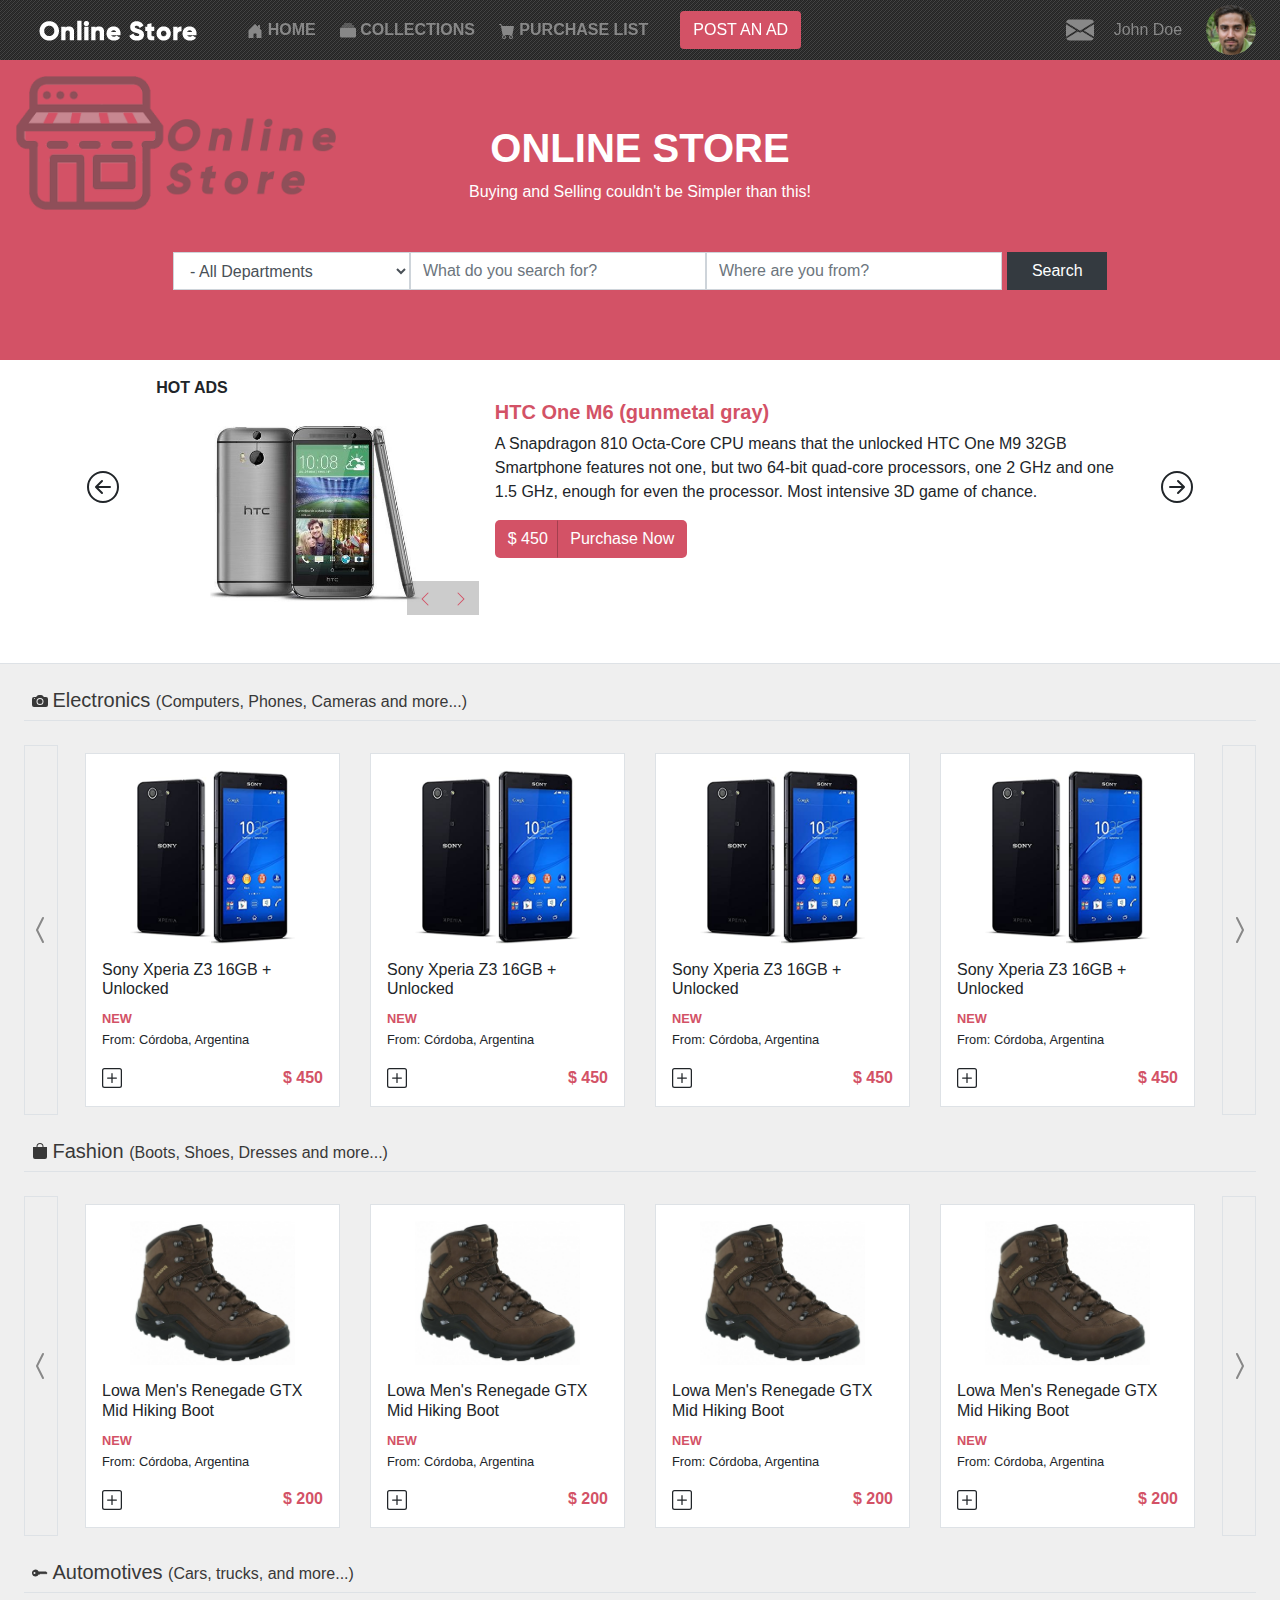
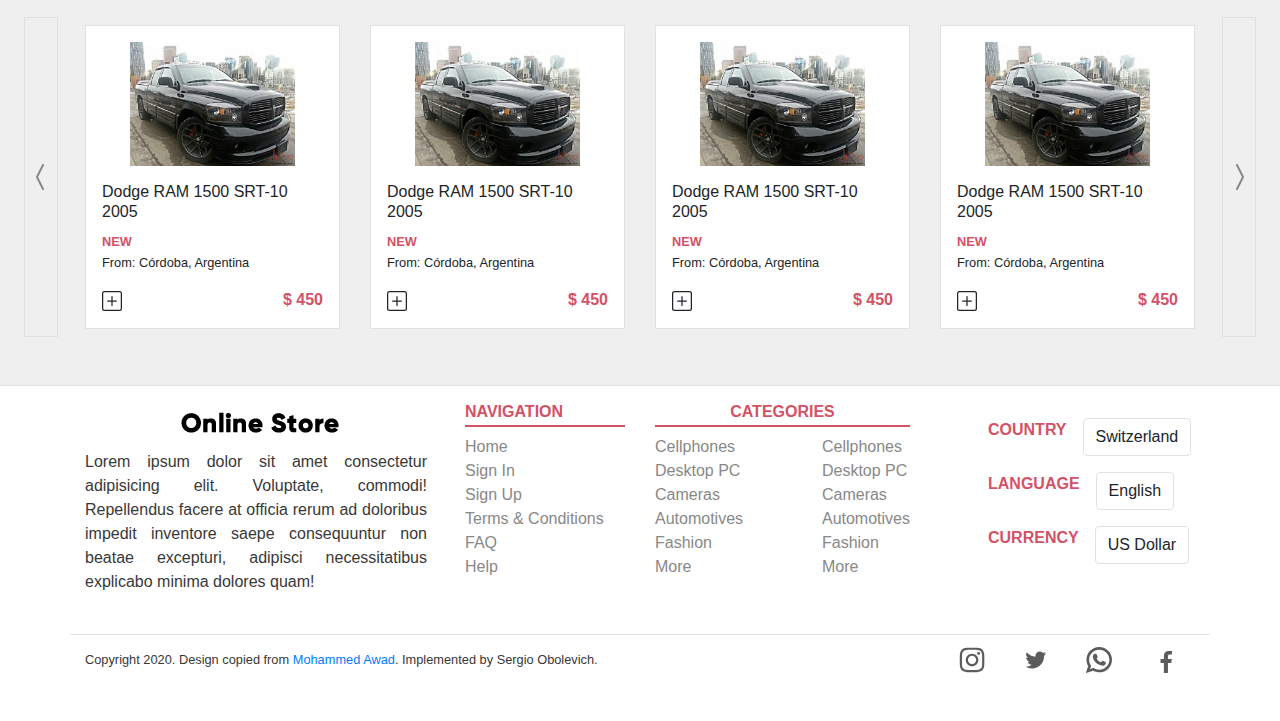
<file: index.html>
<!DOCTYPE html>
<html lang="en">
  <head>
    <meta charset="UTF-8" />
    <meta name="viewport" content="width=device-width, initial-scale=1.0" />
    <title>ONLINE STORE</title>
    <link
      rel="stylesheet"
      href="https://stackpath.bootstrapcdn.com/bootstrap/4.5.2/css/bootstrap.min.css"
      integrity="sha384-JcKb8q3iqJ61gNV9KGb8thSsNjpSL0n8PARn9HuZOnIxN0hoP+VmmDGMN5t9UJ0Z"
      crossorigin="anonymous"
    />
    <link
      href="https://db.onlinewebfonts.com/c/0e6de1ec911a2e267ff136bbdd384a44?family=Helvetica+Neue"
      rel="stylesheet"
      type="text/css"
    />
    <link rel="stylesheet" href="./css/style.css" />
  </head>
  <body>
    <header class="container-fluid h-5 d-flex align-items-center">
      <!-- ROW IS DIVIDED IN 3 COLUMNS FOR THE HEADER: 2 / 8 / 2 -->
      <div class="row w-100">
        <div class="col-7 col-sm-6 col-md-3 col-lg-2 d-flex align-items-center">
          <div class="logo pl-2 pl-md-4 cpointer">
            <a href="./"><img src="./img/logo.png" alt="Online Store" /></a>
          </div>
        </div>
        <div
          class="d-none col-md-5 col-lg-7 col-xl-8 pr-0 d-md-flex align-items-center"
        >
          <nav class="p-0 m-0">
            <ul class="m-0 p-0 pl-lg-4 d-flex align-items-center">
              <li
                class="d-none d-lg-inline-block mr-4 font-weight-bold text-nowrap"
              >
                <svg
                  width="1em"
                  height="1em"
                  viewBox="0 0 16 16"
                  class="bi bi-house-door-fill main-color-gray"
                  fill="currentColor"
                  xmlns="http://www.w3.org/2000/svg"
                >
                  <path
                    d="M6.5 10.995V14.5a.5.5 0 0 1-.5.5H2a.5.5 0 0 1-.5-.5v-7a.5.5 0 0 1 .146-.354l6-6a.5.5 0 0 1 .708 0l6 6a.5.5 0 0 1 .146.354v7a.5.5 0 0 1-.5.5h-4a.5.5 0 0 1-.5-.5V11c0-.25-.25-.5-.5-.5H7c-.25 0-.5.25-.5.495z"
                  />
                  <path
                    fill-rule="evenodd"
                    d="M13 2.5V6l-2-2V2.5a.5.5 0 0 1 .5-.5h1a.5.5 0 0 1 .5.5z"
                  />
                </svg>
                <a class="main-nav-a main-color-gray" href="./">HOME</a>
              </li>
              <li
                class="d-none d-lg-inline-block mr-4 font-weight-bold text-nowrap"
              >
                <svg
                  width="1em"
                  height="1em"
                  viewBox="0 0 16 16"
                  class="bi bi-collection-fill main-color-gray"
                  fill="currentColor"
                  xmlns="http://www.w3.org/2000/svg"
                >
                  <path
                    d="M0 13a1.5 1.5 0 0 0 1.5 1.5h13A1.5 1.5 0 0 0 16 13V6a1.5 1.5 0 0 0-1.5-1.5h-13A1.5 1.5 0 0 0 0 6v7z"
                  />
                  <path
                    fill-rule="evenodd"
                    d="M2 3a.5.5 0 0 0 .5.5h11a.5.5 0 0 0 0-1h-11A.5.5 0 0 0 2 3zm2-2a.5.5 0 0 0 .5.5h7a.5.5 0 0 0 0-1h-7A.5.5 0 0 0 4 1z"
                  />
                </svg>
                <a class="main-nav-a main-color-gray" href="#">COLLECTIONS</a>
              </li>
              <li
                class="d-none d-lg-inline-block mr-4 font-weight-bold text-nowrap"
              >
                <svg
                  width="1em"
                  height="1em"
                  viewBox="0 0 16 16"
                  class="bi bi-cart-fill main-color-gray"
                  fill="currentColor"
                  xmlns="http://www.w3.org/2000/svg"
                >
                  <path
                    fill-rule="evenodd"
                    d="M0 1.5A.5.5 0 0 1 .5 1H2a.5.5 0 0 1 .485.379L2.89 3H14.5a.5.5 0 0 1 .491.592l-1.5 8A.5.5 0 0 1 13 12H4a.5.5 0 0 1-.491-.408L2.01 3.607 1.61 2H.5a.5.5 0 0 1-.5-.5zM5 12a2 2 0 1 0 0 4 2 2 0 0 0 0-4zm7 0a2 2 0 1 0 0 4 2 2 0 0 0 0-4zm-7 1a1 1 0 1 0 0 2 1 1 0 0 0 0-2zm7 0a1 1 0 1 0 0 2 1 1 0 0 0 0-2z"
                  />
                </svg>
                <a class="main-nav-a main-color-gray text-nowrap" href="#"
                  >PURCHASE LIST</a
                >
              </li>
              <li class="d-inline-block mr-4 text-nowrap">
                <button type="submit" class="btn bg-color-pink text-white ml-lg-2">
                  POST AN AD
                </button>
              </li>
            </ul>
          </nav>
        </div>
        <div
          class="col-5 col-md-4 col-lg-3 col-xl-2 d-flex align-items-center main-color-gray pl-md-4 pr-0"
        >
        <div class="d-none d-sm-block d-md-none w-75"></div>
          <svg
            width="2em"
            height="2em"
            viewBox="0 0 16 16"
            class="bi bi-envelope-fill d-none d-sm-block cpointer ml-auto pr-1 ml-sm-4 ml-md-auto"
            fill="currentColor"
            xmlns="http://www.w3.org/2000/svg"
          >
            <path
              fill-rule="evenodd"
              d="M.05 3.555A2 2 0 0 1 2 2h12a2 2 0 0 1 1.95 1.555L8 8.414.05 3.555zM0 4.697v7.104l5.803-3.558L0 4.697zM6.761 8.83l-6.57 4.027A2 2 0 0 0 2 14h12a2 2 0 0 0 1.808-1.144l-6.57-4.027L8 9.586l-1.239-.757zm3.436-.586L16 11.801V4.697l-5.803 3.546z"
            />
          </svg>

          <span
            class="cpointer text-nowrap px-2 ml-auto d-none d-sm-block ml-lg-2"
            >John Doe</span
          >
          <img
            class="user-img-img rounded-circle cpointer d-none d-sm-block ml-3"
            src="./img/user-profile.jpg"
            alt="User profile img"
          />
          <div class="d-sm-none w-75"></div>
          <svg
            width="3em"
            height="3em"
            viewBox="0 0 16 16"
            class="mobile-menu-icon bi bi-list cpointer ml-4 d-lg-none"
            fill="currentColor"
            xmlns="http://www.w3.org/2000/svg"
          >
            <path
              fill-rule="evenodd"
              d="M2.5 11.5A.5.5 0 0 1 3 11h10a.5.5 0 0 1 0 1H3a.5.5 0 0 1-.5-.5zm0-4A.5.5 0 0 1 3 7h10a.5.5 0 0 1 0 1H3a.5.5 0 0 1-.5-.5zm0-4A.5.5 0 0 1 3 3h10a.5.5 0 0 1 0 1H3a.5.5 0 0 1-.5-.5z"
            />
          </svg>
        </div>
      </div>
    </header>

    <section
      class="search-hero bg-color-pink text-white text-center px-0 px-md-5"
    >
      <h1 class="font-weight-bold">ONLINE STORE</h1>
      <p class="mb-4">Buying and Selling couldn't be Simpler than this!</p>

      <form
        class="align-items-center d-flex flex-wrap justify-content-center mt-5 mx-4 mx-md-0"
        action="./search-results.html"
      >
        <select
          class="form-control department-selector d-md-inline-block rounded-0"
        >
          <option>- All Departments</option>
          <option>Electronics</option>
          <option>Notebooks</option>
          <option>Cellphones</option>
          <option>Desktop Computers</option>
          <option>Other departmens</option>
        </select>

        <input
          type="text"
          class="d-block d-md-inline-block form-control search-input rounded-0"
          placeholder="What do you search for?"
        />
        <input
          type="text"
          class="d-block d-md-inline-block form-control search-input rounded-0"
          placeholder="Where are you from?"
        />
        <button type="submit" class="search-btn btn btn-dark rounded-0 px-4">Search</button>
      </form>
    </section>

    <section class="hot-ads-container container-fluid mx-auto">
      <div class="row align-items-center mx-auto">
        <div class="col-1 p-0 text-right cpointer">
          <svg
            width="2em"
            height="2em"
            viewBox="0 0 16 16"
            class="bi bi-arrow-left-circle"
            fill="currentColor"
            xmlns="http://www.w3.org/2000/svg"
          >
            <path
              fill-rule="evenodd"
              d="M8 15A7 7 0 1 0 8 1a7 7 0 0 0 0 14zm0 1A8 8 0 1 0 8 0a8 8 0 0 0 0 16z"
            />
            <path
              fill-rule="evenodd"
              d="M12 8a.5.5 0 0 1-.5.5H5.707l2.147 2.146a.5.5 0 0 1-.708.708l-3-3a.5.5 0 0 1 0-.708l3-3a.5.5 0 1 1 .708.708L5.707 7.5H11.5a.5.5 0 0 1 .5.5z"
            />
          </svg>
        </div>
        <div class="col-9 p-0 container">
          <div class="row">
            <div class="col-12 p-0 mt-3 font-weight-bold">HOT ADS</div>
          </div>
          <div class="row">
            <div class="col-12 col-md-4 p-0 text-center position-relative">
              <img src="./img/htc-one-m6.jpg" class="w-75" alt="Hot Product" />
              <div
                class="position-absolute hot-arrow-left main-color-pink font-weight-bold"
              >
                <svg
                  width="1em"
                  height="1em"
                  viewBox="0 0 16 16"
                  class="bi bi-chevron-left cpointer"
                  fill="currentColor"
                  xmlns="http://www.w3.org/2000/svg"
                >
                  <path
                    fill-rule="evenodd"
                    d="M11.354 1.646a.5.5 0 0 1 0 .708L5.707 8l5.647 5.646a.5.5 0 0 1-.708.708l-6-6a.5.5 0 0 1 0-.708l6-6a.5.5 0 0 1 .708 0z"
                  />
                </svg>
              </div>
              <div
                class="position-absolute hot-arrow-right main-color-pink font-weight-bold"
              >
                <svg
                  width="1em"
                  height="1em"
                  viewBox="0 0 16 16"
                  class="bi bi-chevron-right cpointer"
                  fill="currentColor"
                  xmlns="http://www.w3.org/2000/svg"
                >
                  <path
                    fill-rule="evenodd"
                    d="M4.646 1.646a.5.5 0 0 1 .708 0l6 6a.5.5 0 0 1 0 .708l-6 6a.5.5 0 0 1-.708-.708L10.293 8 4.646 2.354a.5.5 0 0 1 0-.708z"
                  />
                </svg>
              </div>
            </div>
            <div class="col-12 col-md-8 p-0 pl-3">
              <h3 class="h5 font-weight-bold main-color-pink">
                HTC One M6 (gunmetal gray)
              </h3>
              <p>
                A Snapdragon 810 Octa-Core CPU means that the unlocked HTC One M9 32GB Smartphone features not one, but two 64-bit quad-core processors, one 2 GHz and one 1.5 GHz, enough for even the processor. Most intensive 3D game of chance.
              </p>
              <button
                type="submit"
                class="btn btn-price d-inline-block bg-color-pink text-white d-inline-block"
              >
                $ 450
              </button>
              <button
                type="submit" 
                class="btn btn-purchase d-inline-block bg-color-pink text-white d-inline-block mx-n2"
              >
                Purchase Now
              </button>
            </div>
          </div>
        </div>
        <div class="col-1 p-0 justify-content-center cpointer">
          <svg
            width="2em"
            height="2em"
            viewBox="0 0 16 16"
            class="bi bi-arrow-right-circle"
            fill="currentColor"
            xmlns="http://www.w3.org/2000/svg"
          >
            <path
              fill-rule="evenodd"
              d="M8 15A7 7 0 1 0 8 1a7 7 0 0 0 0 14zm0 1A8 8 0 1 0 8 0a8 8 0 0 0 0 16z"
            />
            <path
              fill-rule="evenodd"
              d="M4 8a.5.5 0 0 0 .5.5h5.793l-2.147 2.146a.5.5 0 0 0 .708.708l3-3a.5.5 0 0 0 0-.708l-3-3a.5.5 0 1 0-.708.708L10.293 7.5H4.5A.5.5 0 0 0 4 8z"
            />
          </svg>
        </div>
      </div>
    </section>

    <main class="w-100 bg-color-light-gray mt-5 border-top border-bottom p-4">
      <div class="category-title w-100 border-bottom main-color-black">
        <svg
          width="1.5em"
          height="1.5em"
          viewBox="0 0 16 16"
          class="bi bi-camera-fill pb-1 pl-2"
          fill="currentColor"
          xmlns="http://www.w3.org/2000/svg"
        >
          <path d="M10.5 8.5a2.5 2.5 0 1 1-5 0 2.5 2.5 0 0 1 5 0z" />
          <path
            fill-rule="evenodd"
            d="M2 4a2 2 0 0 0-2 2v6a2 2 0 0 0 2 2h12a2 2 0 0 0 2-2V6a2 2 0 0 0-2-2h-1.172a2 2 0 0 1-1.414-.586l-.828-.828A2 2 0 0 0 9.172 2H6.828a2 2 0 0 0-1.414.586l-.828.828A2 2 0 0 1 3.172 4H2zm.5 2a.5.5 0 1 0 0-1 .5.5 0 0 0 0 1zm9 2.5a3.5 3.5 0 1 1-7 0 3.5 3.5 0 0 1 7 0z"
          />
        </svg>
        <h3 class="h5 d-inline-block">
          Electronics
          <span class="small">(Computers, Phones, Cameras and more...)</span>
        </h3>
      </div>
      <section class="product-category-carrousel w-100 position-relative my-4">
        <h2 class="d-none">ELECTRONICS PRODUCTS DISPLAY</h2>
        <div
          class="carrousel-left position-absolute bg-color-light-gray h-100 w-15 border cpointer d-none d-md-flex align-items-center"
        >
          <svg
            width="2em"
            height="2em"
            viewBox="0 0 16 16"
            class="bi bi-chevron-compact-left main-color-gray"
            fill="currentColor"
            xmlns="http://www.w3.org/2000/svg"
          >
            <path
              fill-rule="evenodd"
              d="M9.224 1.553a.5.5 0 0 1 .223.67L6.56 8l2.888 5.776a.5.5 0 1 1-.894.448l-3-6a.5.5 0 0 1 0-.448l3-6a.5.5 0 0 1 .67-.223z"
            />
          </svg>
        </div>
        <div class="container">
          <div class="row clearfix">
            <article class="col-12 col-sm-6 col-md-4 col-lg-3 py-2">
              <div class="col-12 p-3 bg-white border">
                <div class="text-center">
                  <img
                    src="./img/sony-xperia.jpg"
                    class="w-75 mb-3"
                    alt="Product Img"
                  />
                </div>
                <h6>Sony Xperia Z3 16GB + Unlocked</h6>
                <span class="main-color-pink font-weight-bold small">NEW</span>
                <p class="small">From: Córdoba, Argentina</p>
                <div class="add-to-cart-and-price">
                  <svg
                    width="1.25em"
                    height="1.25em"
                    viewBox="0 0 16 16"
                    class="bi bi-plus-square cpointer"
                    fill="currentColor"
                    xmlns="http://www.w3.org/2000/svg"
                  >
                    <path
                      fill-rule="evenodd"
                      d="M14 1H2a1 1 0 0 0-1 1v12a1 1 0 0 0 1 1h12a1 1 0 0 0 1-1V2a1 1 0 0 0-1-1zM2 0a2 2 0 0 0-2 2v12a2 2 0 0 0 2 2h12a2 2 0 0 0 2-2V2a2 2 0 0 0-2-2H2z"
                    />
                    <path
                      fill-rule="evenodd"
                      d="M8 4a.5.5 0 0 1 .5.5v3h3a.5.5 0 0 1 0 1h-3v3a.5.5 0 0 1-1 0v-3h-3a.5.5 0 0 1 0-1h3v-3A.5.5 0 0 1 8 4z"
                    />
                  </svg>
                  <span class="main-color-pink font-weight-bold float-right"
                    >$ 450</span
                  >
                </div>
              </div>
            </article>
            <article class="col-12 col-sm-6 col-md-4 col-lg-3 py-2">
              <div class="col-12 p-3 bg-white border">
                <div class="text-center">
                  <img
                    src="./img/sony-xperia.jpg"
                    class="w-75 mb-3"
                    alt="Product Img"
                  />
                </div>
                <h6>Sony Xperia Z3 16GB + Unlocked</h6>
                <span class="main-color-pink font-weight-bold small">NEW</span>
                <p class="small">From: Córdoba, Argentina</p>
                <div class="add-to-cart-and-price">
                  <svg
                    width="1.25em"
                    height="1.25em"
                    viewBox="0 0 16 16"
                    class="bi bi-plus-square cpointer"
                    fill="currentColor"
                    xmlns="http://www.w3.org/2000/svg"
                  >
                    <path
                      fill-rule="evenodd"
                      d="M14 1H2a1 1 0 0 0-1 1v12a1 1 0 0 0 1 1h12a1 1 0 0 0 1-1V2a1 1 0 0 0-1-1zM2 0a2 2 0 0 0-2 2v12a2 2 0 0 0 2 2h12a2 2 0 0 0 2-2V2a2 2 0 0 0-2-2H2z"
                    />
                    <path
                      fill-rule="evenodd"
                      d="M8 4a.5.5 0 0 1 .5.5v3h3a.5.5 0 0 1 0 1h-3v3a.5.5 0 0 1-1 0v-3h-3a.5.5 0 0 1 0-1h3v-3A.5.5 0 0 1 8 4z"
                    />
                  </svg>
                  <span class="main-color-pink font-weight-bold float-right"
                    >$ 450</span
                  >
                </div>
              </div>
            </article>
            <article class="col-12 col-sm-6 col-md-4 col-lg-3 py-2">
              <div class="col-12 p-3 bg-white border">
                <div class="text-center">
                  <img
                    src="./img/sony-xperia.jpg"
                    class="w-75 mb-3"
                    alt="Product Img"
                  />
                </div>
                <h6>Sony Xperia Z3 16GB + Unlocked</h6>
                <span class="main-color-pink font-weight-bold small">NEW</span>
                <p class="small">From: Córdoba, Argentina</p>
                <div class="add-to-cart-and-price">
                  <svg
                    width="1.25em"
                    height="1.25em"
                    viewBox="0 0 16 16"
                    class="bi bi-plus-square cpointer"
                    fill="currentColor"
                    xmlns="http://www.w3.org/2000/svg"
                  >
                    <path
                      fill-rule="evenodd"
                      d="M14 1H2a1 1 0 0 0-1 1v12a1 1 0 0 0 1 1h12a1 1 0 0 0 1-1V2a1 1 0 0 0-1-1zM2 0a2 2 0 0 0-2 2v12a2 2 0 0 0 2 2h12a2 2 0 0 0 2-2V2a2 2 0 0 0-2-2H2z"
                    />
                    <path
                      fill-rule="evenodd"
                      d="M8 4a.5.5 0 0 1 .5.5v3h3a.5.5 0 0 1 0 1h-3v3a.5.5 0 0 1-1 0v-3h-3a.5.5 0 0 1 0-1h3v-3A.5.5 0 0 1 8 4z"
                    />
                  </svg>
                  <span class="main-color-pink font-weight-bold float-right"
                    >$ 450</span
                  >
                </div>
              </div>
            </article>
            <article
              class="col-12 col-sm-6 col-md-3 d-block d-md-none d-lg-block py-2"
            >
              <div class="col-12 p-3 bg-white border">
                <div class="text-center">
                  <img
                    src="./img/sony-xperia.jpg"
                    class="w-75 mb-3"
                    alt="Product Img"
                  />
                </div>
                <h6>Sony Xperia Z3 16GB + Unlocked</h6>
                <span class="main-color-pink font-weight-bold small">NEW</span>
                <p class="small">From: Córdoba, Argentina</p>
                <div class="add-to-cart-and-price">
                  <svg
                    width="1.25em"
                    height="1.25em"
                    viewBox="0 0 16 16"
                    class="bi bi-plus-square cpointer"
                    fill="currentColor"
                    xmlns="http://www.w3.org/2000/svg"
                  >
                    <path
                      fill-rule="evenodd"
                      d="M14 1H2a1 1 0 0 0-1 1v12a1 1 0 0 0 1 1h12a1 1 0 0 0 1-1V2a1 1 0 0 0-1-1zM2 0a2 2 0 0 0-2 2v12a2 2 0 0 0 2 2h12a2 2 0 0 0 2-2V2a2 2 0 0 0-2-2H2z"
                    />
                    <path
                      fill-rule="evenodd"
                      d="M8 4a.5.5 0 0 1 .5.5v3h3a.5.5 0 0 1 0 1h-3v3a.5.5 0 0 1-1 0v-3h-3a.5.5 0 0 1 0-1h3v-3A.5.5 0 0 1 8 4z"
                    />
                  </svg>
                  <span class="main-color-pink font-weight-bold float-right"
                    >$ 450</span
                  >
                </div>
              </div>
            </article>
          </div>
        </div>
        <div
          class="carrousel-right position-absolute bg-color-light-gray h-100 w-15 border cpointer d-none d-md-flex align-items-center"
        >
          <svg
            width="2em"
            height="2em"
            viewBox="0 0 16 16"
            class="bi bi-chevron-compact-right main-color-gray"
            fill="currentColor"
            xmlns="http://www.w3.org/2000/svg"
          >
            <path
              fill-rule="evenodd"
              d="M6.776 1.553a.5.5 0 0 1 .671.223l3 6a.5.5 0 0 1 0 .448l-3 6a.5.5 0 1 1-.894-.448L9.44 8 6.553 2.224a.5.5 0 0 1 .223-.671z"
            />
          </svg>
        </div>
      </section>
      <div class="category-title w-100 border-bottom main-color-black">
        <svg
          width="1.5em"
          height="1.5em"
          viewBox="0 0 16 16"
          class="bi bi-bag-fill pb-1 pl-2"
          fill="currentColor"
          xmlns="http://www.w3.org/2000/svg"
        >
          <path
            fill-rule="evenodd"
            d="M8 1a2.5 2.5 0 0 0-2.5 2.5V4h5v-.5A2.5 2.5 0 0 0 8 1zm3.5 3v-.5a3.5 3.5 0 1 0-7 0V4H1v10a2 2 0 0 0 2 2h10a2 2 0 0 0 2-2V4h-3.5z"
          />
        </svg>
        <h3 class="h5 d-inline-block">
          Fashion <span class="small">(Boots, Shoes, Dresses and more...)</span>
        </h3>
      </div>
      <section class="product-category-carrousel w-100 position-relative my-4">
        <h2 class="d-none">FASHION PRODUCTS DISPLAY</h2>
        <div
          class="carrousel-left position-absolute bg-color-light-gray h-100 w-15 border cpointer d-none d-md-flex align-items-center"
        >
          <svg
            width="2em"
            height="2em"
            viewBox="0 0 16 16"
            class="bi bi-chevron-compact-left main-color-gray"
            fill="currentColor"
            xmlns="http://www.w3.org/2000/svg"
          >
            <path
              fill-rule="evenodd"
              d="M9.224 1.553a.5.5 0 0 1 .223.67L6.56 8l2.888 5.776a.5.5 0 1 1-.894.448l-3-6a.5.5 0 0 1 0-.448l3-6a.5.5 0 0 1 .67-.223z"
            />
          </svg>
        </div>
        <div class="container">
          <div class="row clearfix">
            <article class="col-12 col-sm-6 col-md-4 col-lg-3 py-2">
              <div class="col-12 p-3 bg-white border">
                <div class="text-center">
                  <img
                    src="./img/hiking-boot.jpg"
                    class="w-75 mb-3"
                    alt="Product Img"
                  />
                </div>
                <h6>Lowa Men's Renegade GTX Mid Hiking Boot</h6>
                <span class="main-color-pink font-weight-bold small">NEW</span>
                <p class="small">From: Córdoba, Argentina</p>
                <div class="add-to-cart-and-price">
                  <svg
                    width="1.25em"
                    height="1.25em"
                    viewBox="0 0 16 16"
                    class="bi bi-plus-square cpointer"
                    fill="currentColor"
                    xmlns="http://www.w3.org/2000/svg"
                  >
                    <path
                      fill-rule="evenodd"
                      d="M14 1H2a1 1 0 0 0-1 1v12a1 1 0 0 0 1 1h12a1 1 0 0 0 1-1V2a1 1 0 0 0-1-1zM2 0a2 2 0 0 0-2 2v12a2 2 0 0 0 2 2h12a2 2 0 0 0 2-2V2a2 2 0 0 0-2-2H2z"
                    />
                    <path
                      fill-rule="evenodd"
                      d="M8 4a.5.5 0 0 1 .5.5v3h3a.5.5 0 0 1 0 1h-3v3a.5.5 0 0 1-1 0v-3h-3a.5.5 0 0 1 0-1h3v-3A.5.5 0 0 1 8 4z"
                    />
                  </svg>
                  <span class="main-color-pink font-weight-bold float-right"
                    >$ 200</span
                  >
                </div>
              </div>
            </article>
            <article class="col-12 col-sm-6 col-md-4 col-lg-3 py-2">
              <div class="col-12 p-3 bg-white border">
                <div class="text-center">
                  <img
                    src="./img/hiking-boot.jpg"
                    class="w-75 mb-3"
                    alt="Product Img"
                  />
                </div>
                <h6>Lowa Men's Renegade GTX Mid Hiking Boot</h6>
                <span class="main-color-pink font-weight-bold small">NEW</span>
                <p class="small">From: Córdoba, Argentina</p>
                <div class="add-to-cart-and-price">
                  <svg
                    width="1.25em"
                    height="1.25em"
                    viewBox="0 0 16 16"
                    class="bi bi-plus-square cpointer"
                    fill="currentColor"
                    xmlns="http://www.w3.org/2000/svg"
                  >
                    <path
                      fill-rule="evenodd"
                      d="M14 1H2a1 1 0 0 0-1 1v12a1 1 0 0 0 1 1h12a1 1 0 0 0 1-1V2a1 1 0 0 0-1-1zM2 0a2 2 0 0 0-2 2v12a2 2 0 0 0 2 2h12a2 2 0 0 0 2-2V2a2 2 0 0 0-2-2H2z"
                    />
                    <path
                      fill-rule="evenodd"
                      d="M8 4a.5.5 0 0 1 .5.5v3h3a.5.5 0 0 1 0 1h-3v3a.5.5 0 0 1-1 0v-3h-3a.5.5 0 0 1 0-1h3v-3A.5.5 0 0 1 8 4z"
                    />
                  </svg>
                  <span class="main-color-pink font-weight-bold float-right"
                    >$ 200</span
                  >
                </div>
              </div>
            </article>
            <article class="col-12 col-sm-6 col-md-4 col-lg-3 py-2">
              <div class="col-12 p-3 bg-white border">
                <div class="text-center">
                  <img
                    src="./img/hiking-boot.jpg"
                    class="w-75 mb-3"
                    alt="Product Img"
                  />
                </div>
                <h6>Lowa Men's Renegade GTX Mid Hiking Boot</h6>
                <span class="main-color-pink font-weight-bold small">NEW</span>
                <p class="small">From: Córdoba, Argentina</p>
                <div class="add-to-cart-and-price">
                  <svg
                    width="1.25em"
                    height="1.25em"
                    viewBox="0 0 16 16"
                    class="bi bi-plus-square cpointer"
                    fill="currentColor"
                    xmlns="http://www.w3.org/2000/svg"
                  >
                    <path
                      fill-rule="evenodd"
                      d="M14 1H2a1 1 0 0 0-1 1v12a1 1 0 0 0 1 1h12a1 1 0 0 0 1-1V2a1 1 0 0 0-1-1zM2 0a2 2 0 0 0-2 2v12a2 2 0 0 0 2 2h12a2 2 0 0 0 2-2V2a2 2 0 0 0-2-2H2z"
                    />
                    <path
                      fill-rule="evenodd"
                      d="M8 4a.5.5 0 0 1 .5.5v3h3a.5.5 0 0 1 0 1h-3v3a.5.5 0 0 1-1 0v-3h-3a.5.5 0 0 1 0-1h3v-3A.5.5 0 0 1 8 4z"
                    />
                  </svg>
                  <span class="main-color-pink font-weight-bold float-right"
                    >$ 200</span
                  >
                </div>
              </div>
            </article>
            <article
              class="col-12 col-sm-6 col-md-3 d-block d-md-none d-lg-block py-2"
            >
              <div class="col-12 p-3 bg-white border">
                <div class="text-center">
                  <img
                    src="./img/hiking-boot.jpg"
                    class="w-75 mb-3"
                    alt="Product Img"
                  />
                </div>
                <h6>Lowa Men's Renegade GTX Mid Hiking Boot</h6>
                <span class="main-color-pink font-weight-bold small">NEW</span>
                <p class="small">From: Córdoba, Argentina</p>
                <div class="add-to-cart-and-price">
                  <svg
                    width="1.25em"
                    height="1.25em"
                    viewBox="0 0 16 16"
                    class="bi bi-plus-square cpointer"
                    fill="currentColor"
                    xmlns="http://www.w3.org/2000/svg"
                  >
                    <path
                      fill-rule="evenodd"
                      d="M14 1H2a1 1 0 0 0-1 1v12a1 1 0 0 0 1 1h12a1 1 0 0 0 1-1V2a1 1 0 0 0-1-1zM2 0a2 2 0 0 0-2 2v12a2 2 0 0 0 2 2h12a2 2 0 0 0 2-2V2a2 2 0 0 0-2-2H2z"
                    />
                    <path
                      fill-rule="evenodd"
                      d="M8 4a.5.5 0 0 1 .5.5v3h3a.5.5 0 0 1 0 1h-3v3a.5.5 0 0 1-1 0v-3h-3a.5.5 0 0 1 0-1h3v-3A.5.5 0 0 1 8 4z"
                    />
                  </svg>
                  <span class="main-color-pink font-weight-bold float-right"
                    >$ 200</span
                  >
                </div>
              </div>
            </article>
          </div>
        </div>
        <div
          class="carrousel-right position-absolute bg-color-light-gray h-100 w-15 border cpointer d-none d-md-flex align-items-center"
        >
          <svg
            width="2em"
            height="2em"
            viewBox="0 0 16 16"
            class="bi bi-chevron-compact-right main-color-gray"
            fill="currentColor"
            xmlns="http://www.w3.org/2000/svg"
          >
            <path
              fill-rule="evenodd"
              d="M6.776 1.553a.5.5 0 0 1 .671.223l3 6a.5.5 0 0 1 0 .448l-3 6a.5.5 0 1 1-.894-.448L9.44 8 6.553 2.224a.5.5 0 0 1 .223-.671z"
            />
          </svg>
        </div>
      </section>
      <div class="category-title w-100 border-bottom main-color-black">
        <svg
          width="1.5em"
          height="1.5em"
          viewBox="0 0 16 16"
          class="bi bi-key-fill pb-1 pl-2"
          fill="currentColor"
          xmlns="http://www.w3.org/2000/svg"
        >
          <path
            fill-rule="evenodd"
            d="M3.5 11.5a3.5 3.5 0 1 1 3.163-5H14L15.5 8 14 9.5l-1-1-1 1-1-1-1 1-1-1-1 1H6.663a3.5 3.5 0 0 1-3.163 2zM2.5 9a1 1 0 1 0 0-2 1 1 0 0 0 0 2z"
          />
        </svg>
        <h3 class="h5 d-inline-block">
          Automotives <span class="small">(Cars, trucks, and more...)</span>
        </h3>
      </div>
      <section class="product-category-carrousel w-100 position-relative my-4">
        <h2 class="d-none">AUTOMOTIVES PRODUCTS DISPLAY</h2>
        <div
          class="carrousel-left position-absolute bg-color-light-gray h-100 w-15 border cpointer d-none d-md-flex align-items-center"
        >
          <svg
            width="2em"
            height="2em"
            viewBox="0 0 16 16"
            class="bi bi-chevron-compact-left main-color-gray"
            fill="currentColor"
            xmlns="http://www.w3.org/2000/svg"
          >
            <path
              fill-rule="evenodd"
              d="M9.224 1.553a.5.5 0 0 1 .223.67L6.56 8l2.888 5.776a.5.5 0 1 1-.894.448l-3-6a.5.5 0 0 1 0-.448l3-6a.5.5 0 0 1 .67-.223z"
            />
          </svg>
        </div>
        <div class="container">
          <div class="row clearfix">
            <article class="col-12 col-sm-6 col-md-4 col-lg-3 py-2">
              <div class="col-12 p-3 bg-white border">
                <div class="text-center">
                  <img
                    src="./img/dodge-ram.jpg"
                    class="w-75 mb-3"
                    alt="Product Img"
                  />
                </div>
                <h6>Dodge RAM 1500 SRT-10 2005</h6>
                <span class="main-color-pink font-weight-bold small">NEW</span>
                <p class="small">From: Córdoba, Argentina</p>
                <div class="add-to-cart-and-price">
                  <svg
                    width="1.25em"
                    height="1.25em"
                    viewBox="0 0 16 16"
                    class="bi bi-plus-square cpointer"
                    fill="currentColor"
                    xmlns="http://www.w3.org/2000/svg"
                  >
                    <path
                      fill-rule="evenodd"
                      d="M14 1H2a1 1 0 0 0-1 1v12a1 1 0 0 0 1 1h12a1 1 0 0 0 1-1V2a1 1 0 0 0-1-1zM2 0a2 2 0 0 0-2 2v12a2 2 0 0 0 2 2h12a2 2 0 0 0 2-2V2a2 2 0 0 0-2-2H2z"
                    />
                    <path
                      fill-rule="evenodd"
                      d="M8 4a.5.5 0 0 1 .5.5v3h3a.5.5 0 0 1 0 1h-3v3a.5.5 0 0 1-1 0v-3h-3a.5.5 0 0 1 0-1h3v-3A.5.5 0 0 1 8 4z"
                    />
                  </svg>
                  <span class="main-color-pink font-weight-bold float-right"
                    >$ 450</span
                  >
                </div>
              </div>
            </article>
            <article class="col-12 col-sm-6 col-md-4 col-lg-3 py-2">
              <div class="col-12 p-3 bg-white border">
                <div class="text-center">
                  <img
                    src="./img/dodge-ram.jpg"
                    class="w-75 mb-3"
                    alt="Product Img"
                  />
                </div>
                <h6>Dodge RAM 1500 SRT-10 2005</h6>
                <span class="main-color-pink font-weight-bold small">NEW</span>
                <p class="small">From: Córdoba, Argentina</p>
                <div class="add-to-cart-and-price">
                  <svg
                    width="1.25em"
                    height="1.25em"
                    viewBox="0 0 16 16"
                    class="bi bi-plus-square cpointer"
                    fill="currentColor"
                    xmlns="http://www.w3.org/2000/svg"
                  >
                    <path
                      fill-rule="evenodd"
                      d="M14 1H2a1 1 0 0 0-1 1v12a1 1 0 0 0 1 1h12a1 1 0 0 0 1-1V2a1 1 0 0 0-1-1zM2 0a2 2 0 0 0-2 2v12a2 2 0 0 0 2 2h12a2 2 0 0 0 2-2V2a2 2 0 0 0-2-2H2z"
                    />
                    <path
                      fill-rule="evenodd"
                      d="M8 4a.5.5 0 0 1 .5.5v3h3a.5.5 0 0 1 0 1h-3v3a.5.5 0 0 1-1 0v-3h-3a.5.5 0 0 1 0-1h3v-3A.5.5 0 0 1 8 4z"
                    />
                  </svg>
                  <span class="main-color-pink font-weight-bold float-right"
                    >$ 450</span
                  >
                </div>
              </div>
            </article>
            <article class="col-12 col-sm-6 col-md-4 col-lg-3 py-2">
              <div class="col-12 p-3 bg-white border">
                <div class="text-center">
                  <img
                    src="./img/dodge-ram.jpg"
                    class="w-75 mb-3"
                    alt="Product Img"
                  />
                </div>
                <h6>Dodge RAM 1500 SRT-10 2005</h6>
                <span class="main-color-pink font-weight-bold small">NEW</span>
                <p class="small">From: Córdoba, Argentina</p>
                <div class="add-to-cart-and-price">
                  <svg
                    width="1.25em"
                    height="1.25em"
                    viewBox="0 0 16 16"
                    class="bi bi-plus-square cpointer"
                    fill="currentColor"
                    xmlns="http://www.w3.org/2000/svg"
                  >
                    <path
                      fill-rule="evenodd"
                      d="M14 1H2a1 1 0 0 0-1 1v12a1 1 0 0 0 1 1h12a1 1 0 0 0 1-1V2a1 1 0 0 0-1-1zM2 0a2 2 0 0 0-2 2v12a2 2 0 0 0 2 2h12a2 2 0 0 0 2-2V2a2 2 0 0 0-2-2H2z"
                    />
                    <path
                      fill-rule="evenodd"
                      d="M8 4a.5.5 0 0 1 .5.5v3h3a.5.5 0 0 1 0 1h-3v3a.5.5 0 0 1-1 0v-3h-3a.5.5 0 0 1 0-1h3v-3A.5.5 0 0 1 8 4z"
                    />
                  </svg>
                  <span class="main-color-pink font-weight-bold float-right"
                    >$ 450</span
                  >
                </div>
              </div>
            </article>
            <article
              class="col-12 col-sm-6 col-md-3 d-block d-md-none d-lg-block py-2"
            >
              <div class="col-12 p-3 bg-white border">
                <div class="text-center">
                  <img
                    src="./img/dodge-ram.jpg"
                    class="w-75 mb-3"
                    alt="Product Img"
                  />
                </div>
                <h6>Dodge RAM 1500 SRT-10 2005</h6>
                <span class="main-color-pink font-weight-bold small">NEW</span>
                <p class="small">From: Córdoba, Argentina</p>
                <div class="add-to-cart-and-price">
                  <svg
                    width="1.25em"
                    height="1.25em"
                    viewBox="0 0 16 16"
                    class="bi bi-plus-square cpointer"
                    fill="currentColor"
                    xmlns="http://www.w3.org/2000/svg"
                  >
                    <path
                      fill-rule="evenodd"
                      d="M14 1H2a1 1 0 0 0-1 1v12a1 1 0 0 0 1 1h12a1 1 0 0 0 1-1V2a1 1 0 0 0-1-1zM2 0a2 2 0 0 0-2 2v12a2 2 0 0 0 2 2h12a2 2 0 0 0 2-2V2a2 2 0 0 0-2-2H2z"
                    />
                    <path
                      fill-rule="evenodd"
                      d="M8 4a.5.5 0 0 1 .5.5v3h3a.5.5 0 0 1 0 1h-3v3a.5.5 0 0 1-1 0v-3h-3a.5.5 0 0 1 0-1h3v-3A.5.5 0 0 1 8 4z"
                    />
                  </svg>
                  <span class="main-color-pink font-weight-bold float-right"
                    >$ 450</span
                  >
                </div>
              </div>
            </article>
          </div>
        </div>
        <div
          class="carrousel-right position-absolute bg-color-light-gray h-100 w-15 border cpointer d-none d-md-flex align-items-center"
        >
          <svg
            width="2em"
            height="2em"
            viewBox="0 0 16 16"
            class="bi bi-chevron-compact-right main-color-gray"
            fill="currentColor"
            xmlns="http://www.w3.org/2000/svg"
          >
            <path
              fill-rule="evenodd"
              d="M6.776 1.553a.5.5 0 0 1 .671.223l3 6a.5.5 0 0 1 0 .448l-3 6a.5.5 0 1 1-.894-.448L9.44 8 6.553 2.224a.5.5 0 0 1 .223-.671z"
            />
          </svg>
        </div>
      </section>
    </main>

    <footer class="container pt-3 pb-5">
      <div class="row pb-4">
        <div class="col-xl-4 text-center mt-2">
          <img class="footer-logo" src="./img/logo.png" alt="Logo" />
          <p class="footer-description text-justify main-color-black mt-3 mr-2">
            Lorem ipsum dolor sit amet consectetur adipisicing elit. Voluptate,
            commodi! Repellendus facere at officia rerum ad doloribus impedit
            inventore saepe consequuntur non beatae excepturi, adipisci
            necessitatibus explicabo minima dolores quam!
          </p>
        </div>
        <nav class="col-6 col-sm-12 text-center text-md-left col-md-6 col-xl-2 mx-2 mx-sm-auto">
          <h6 class="footer-nav-title main-color-pink font-weight-bold pb-1">
            NAVIGATION
          </h6>
          <ul class="p-0 m-0 footer-links main-color-gray">
            <li class="cpointer">Home</li>
            <li class="cpointer">Sign In</li>
            <li class="cpointer">Sign Up</li>
            <li class="cpointer">Terms & Conditions</li>
            <li class="cpointer">FAQ</li>
            <li class="cpointer">Help</li>
          </ul>
        </nav>
        <nav class="d-none d-md-block col-12 col-md-6 col-xl-3">
          <h6
            class="footer-nav-title main-color-pink font-weight-bold pb-1 text-center"
          >
            CATEGORIES
          </h6>
          <ul class="p-0 m-0 footer-links main-color-gray float-left">
            <li class="cpointer">Cellphones</li>
            <li class="cpointer">Desktop PC</li>
            <li class="cpointer">Cameras</li>
            <li class="cpointer">Automotives</li>
            <li class="cpointer">Fashion</li>
            <li class="cpointer">More</li>
          </ul>
          <ul class="p-0 m-0 footer-links main-color-gray float-right">
            <li class="cpointer">Cellphones</li>
            <li class="cpointer">Desktop PC</li>
            <li class="cpointer">Cameras</li>
            <li class="cpointer">Automotives</li>
            <li class="cpointer">Fashion</li>
            <li class="cpointer">More</li>
          </ul>
        </nav>
        <div class="col-4 col-sm-12 col-xl-3 text-center w-100 mt-sm-4 mt-xl-0 mx-1 mx-sm-auto">
          <div
            class="mb-1 my-sm-3 w-25 d-sm-inline-block d-xl-flex text-center mx-sm-auto mx-md-2 mx-xl-0 ml-xl-5 text-xl-right"
          >
            <span class="main-color-pink font-weight-bold mr-3 pl-3 pl-sm-0">COUNTRY</span>
            <button type="submit" class="footer-btn btn border">Switzerland</button>
          </div>
          <div
            class="mb-1 my-sm-3 w-25 d-sm-inline-block d-xl-flex text-center mx-sm-auto mx-md-2 mx-xl-0 ml-xl-5 text-xl-right"
          >
            <span class="main-color-pink font-weight-bold mr-3 pl-3 pl-sm-0">LANGUAGE</span>
            <button type="submit" class="footer-btn btn border">English</button>
          </div>
          <div
            class="mb-1 my-sm-3 w-25 d-sm-inline-block d-xl-flex text-center mx-sm-auto mx-md-2 mx-xl-0 ml-xl-5 text-xl-right"
          >
            <span class="main-color-pink font-weight-bold mr-3 pl-3 pl-sm-0">CURRENCY</span>
            <button type="submit" class="footer-btn btn border text-nowrap">US Dollar</button>
          </div>
        </div>
      </div>
      <div class="row border-top pt-2">
        <div class="copyright col-12 col-lg-9 pt-1 text-center text-lg-left">
          <span class="small main-color-black"
            >Copyright 2020. Design copied from
            <a
              href="https://www.behance.net/gallery/24796463/ZATTIX/moodboard?moduleId=163656379"
            >
              Mohammed Awad</a
            >. Implemented by Sergio Obolevich.</span
          >
        </div>
        <div
          class="footer-social-icons d-none d-lg-flex col-lg-3 justify-content-around pt-1"
        >
          <svg
            width="26"
            height="26"
            viewBox="0 0 1000 1000"
            xmlns="http://www.w3.org/2000/svg"
          >
            <path
              d="M 503 25C 631 25 647 26 697 28C 748 30 782 38 812 50C 843 62 870 78 896 105C 922 131 938 157 950 188C 962 218 970 253 972 303C 975 353 975 369 975 498C 975 626 975 642 972 693C 970 743 962 777 950 807C 938 838 922 865 896 891C 870 917 843 934 812 946C 782 957 748 965 698 968C 647 970 631 970 503 970C 374 970 358 970 308 968C 257 965 223 957 193 946C 162 934 136 917 109 891C 83 865 67 838 55 807C 43 777 35 743 33 693C 31 642 30 626 30 498C 30 369 31 353 33 303C 35 253 43 218 55 188C 67 157 83 131 109 105C 136 78 162 62 193 50C 223 38 258 30 308 28C 358 26 374 25 503 25C 503 25 503 25 503 25M 460 110C 372 110 355 111 312 113C 266 115 241 123 224 129C 202 138 186 148 170 165C 153 181 143 197 134 219C 128 236 120 261 118 307C 116 356 115 371 115 498C 115 624 116 639 118 689C 120 735 128 760 134 776C 143 798 153 814 170 831C 186 847 202 857 224 866C 241 872 266 880 312 882C 362 885 377 885 503 885C 629 885 644 885 694 882C 740 880 765 873 781 866C 804 857 819 847 836 831C 852 814 863 798 871 776C 878 760 885 735 887 689C 890 639 890 624 890 498C 890 372 890 357 887 307C 885 261 878 236 871 219C 863 197 852 181 836 165C 819 148 804 138 781 129C 765 123 740 115 694 113C 644 111 629 110 503 110C 487 110 473 110 460 110C 460 110 460 110 460 110M 755 189C 786 189 812 214 812 246C 812 277 786 302 755 302C 724 302 698 277 698 246C 698 214 724 189 755 189C 755 189 755 189 755 189M 503 255C 637 255 745 364 745 498C 745 632 637 740 503 740C 369 740 260 632 260 498C 260 364 369 255 503 255C 503 255 503 255 503 255M 345 498C 345 585 416 655 503 655C 590 655 660 585 660 498C 660 411 590 340 503 340C 416 340 345 411 345 498C 345 498 345 498 345 498"
            />
          </svg>
          <svg
            width="26"
            height="26"
            viewBox="0 0 1000 1000"
            xmlns="http://www.w3.org/2000/svg"
          >
            <path
              d="M 342 828C 252 828 163 802 88 754C 175 764 265 739 333 685C 266 685 203 640 181 577C 188 566 232 579 253 568C 178 554 119 482 121 406C 140 412 170 426 196 424C 124 379 100 276 144 204C 227 306 354 371 485 376C 474 330 484 278 513 240C 564 169 672 152 741 204C 774 247 827 205 865 189C 873 206 830 262 799 277C 829 274 859 266 888 254C 886 271 839 317 811 337C 816 452 777 568 705 658C 619 768 480 830 342 828"
            />
          </svg>
          <svg
            width="26"
            height="26"
            viewBox="0 0 1000 1000"
            xmlns="http://www.w3.org/2000/svg"
          >
            <path
              d="M 1000 487C 1000 756 780 975 509 975C 428 975 347 955 276 917C 276 917 17 999 17 999C 16 1000 14 1000 13 1000C 10 1000 6 999 4 996C 0 993 -1 987 1 983C 1 983 85 734 85 734C 41 660 18 574 18 487C 18 219 238 0 509 0C 780 0 1000 219 1000 487C 1000 487 1000 487 1000 487M 120 487C 120 569 145 647 194 714C 196 717 197 722 196 726C 196 726 154 849 154 849C 154 849 284 808 284 808C 285 808 286 807 288 807C 290 807 293 808 295 810C 358 851 432 873 509 873C 723 873 898 700 898 487C 898 275 723 102 509 102C 294 102 120 275 120 487C 120 487 120 487 120 487M 406 280C 420 314 435 349 449 384C 451 409 429 426 416 444C 401 462 435 481 444 498C 479 537 521 572 572 590C 589 574 602 553 619 535C 640 520 665 540 685 548C 703 557 722 566 740 575C 768 581 768 614 762 636C 756 678 716 705 679 717C 622 731 564 708 512 687C 416 645 344 563 290 476C 260 425 251 359 281 306C 294 282 317 266 344 263C 352 261 361 259 370 259C 385 259 399 264 406 280C 406 280 406 280 406 280"
            />
          </svg>
          <svg
            width="26"
            height="26"
            viewBox="0 0 1000 1000"
            xmlns="http://www.w3.org/2000/svg"
          >
            <path
              d="M 690 1000C 690 1000 534 1000 534 1000C 534 1000 534 613 534 613C 534 613 404 613 404 613C 404 613 404 462 404 462C 404 462 534 462 534 462C 534 462 534 350 534 350C 534 221 613 151 729 151C 784 151 831 155 845 157C 845 157 845 292 845 292C 845 292 765 292 765 292C 702 292 690 322 690 365C 690 365 690 462 690 462C 690 462 840 462 840 462C 840 462 820 613 820 613C 820 613 690 613 690 613C 690 613 690 1000 690 1000"
            />
          </svg>
        </div>
      </div>
    </footer>

    <script
      src="https://stackpath.bootstrapcdn.com/bootstrap/4.5.2/js/bootstrap.bundle.min.js"
      integrity="sha384-LtrjvnR4Twt/qOuYxE721u19sVFLVSA4hf/rRt6PrZTmiPltdZcI7q7PXQBYTKyf"
      crossorigin="anonymous"
    ></script>
  </body>
</html>
</file>
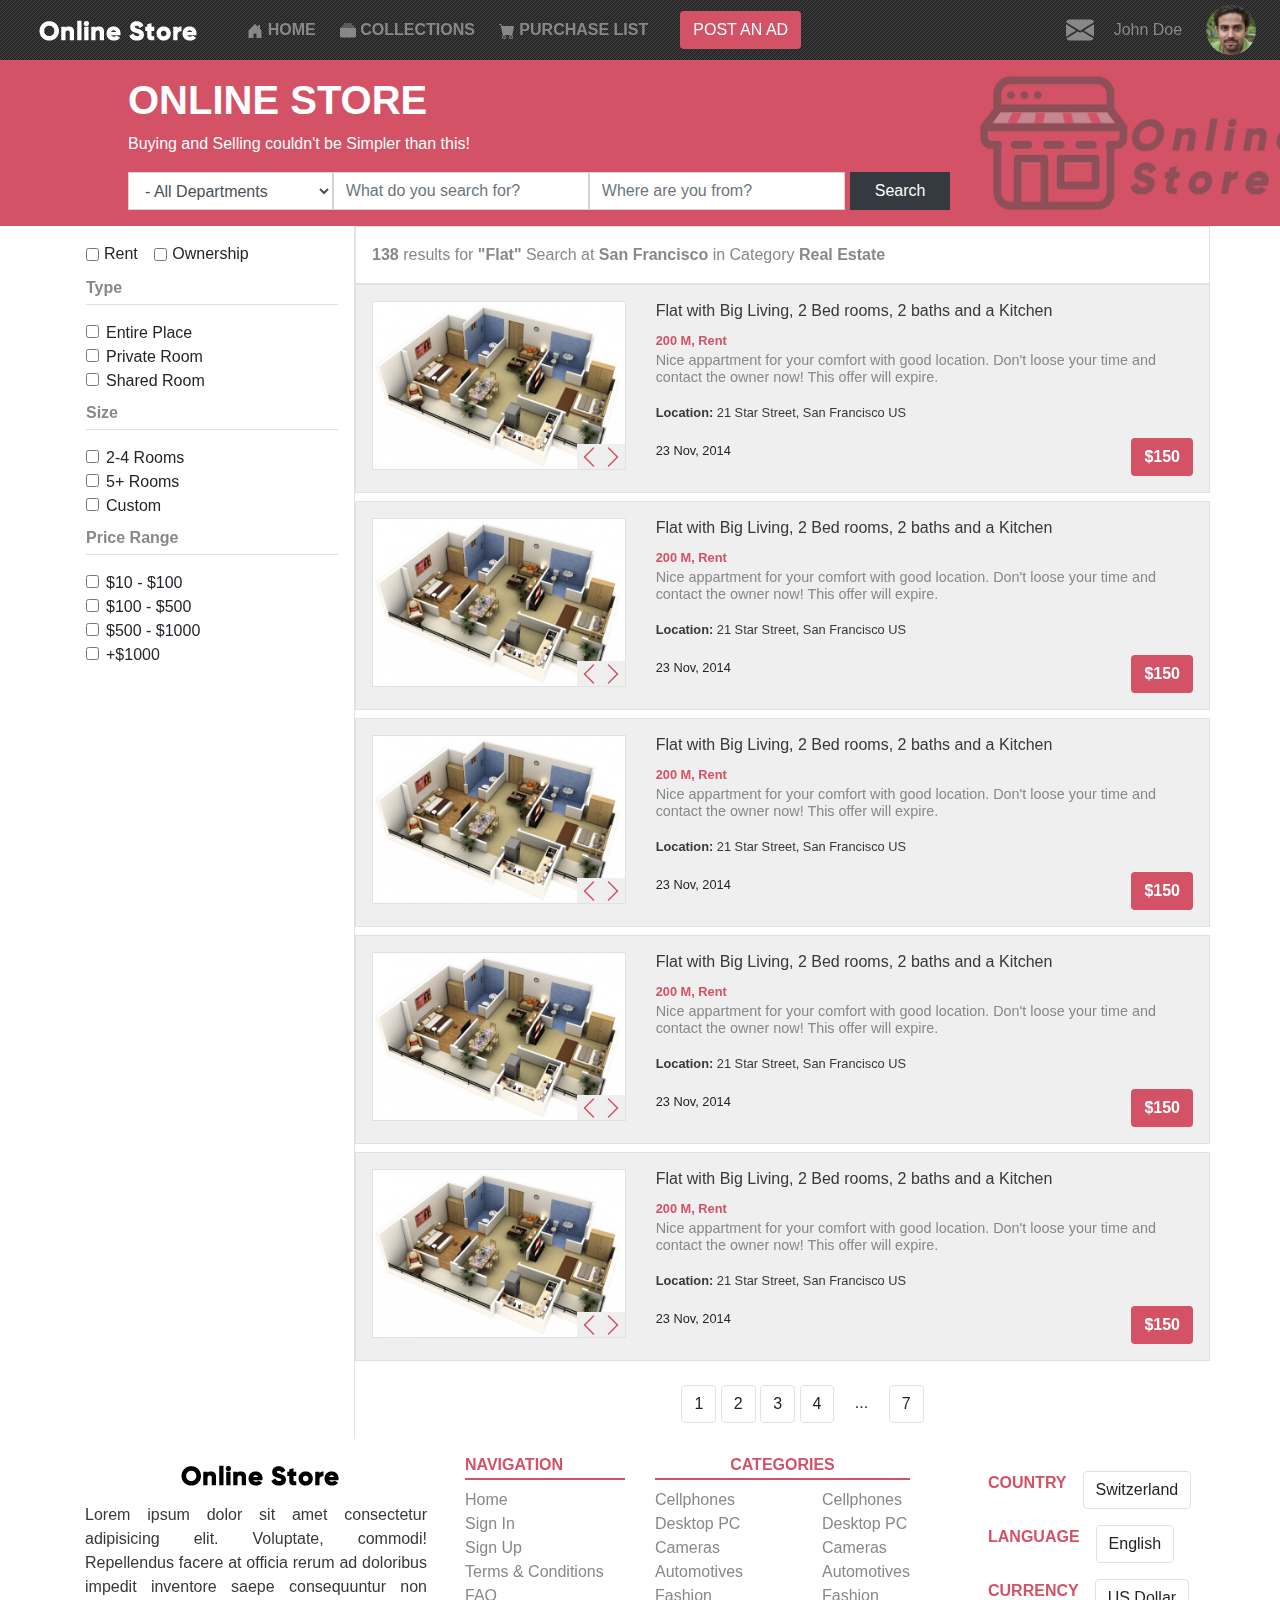
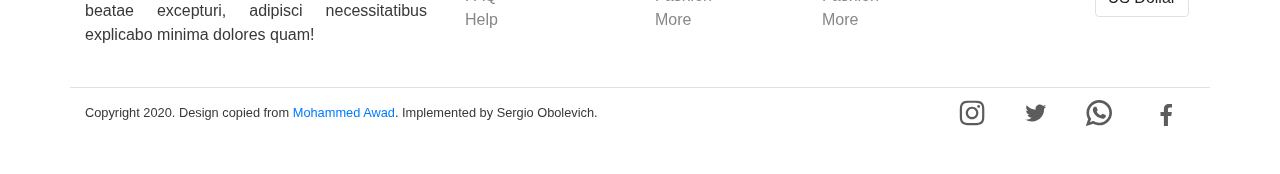
<file: search-results.html>
<!DOCTYPE html>
<html lang="en">
  <head>
    <meta charset="UTF-8" />
    <meta name="viewport" content="width=device-width, initial-scale=1.0" />
    <title>ONLINE STORE - Search Results</title>
    <link
      rel="stylesheet"
      href="https://stackpath.bootstrapcdn.com/bootstrap/4.5.2/css/bootstrap.min.css"
      integrity="sha384-JcKb8q3iqJ61gNV9KGb8thSsNjpSL0n8PARn9HuZOnIxN0hoP+VmmDGMN5t9UJ0Z"
      crossorigin="anonymous"
    />
    <link
      href="https://db.onlinewebfonts.com/c/0e6de1ec911a2e267ff136bbdd384a44?family=Helvetica+Neue"
      rel="stylesheet"
      type="text/css"
    />
    <link rel="stylesheet" href="./css/style.css" />
  </head>
  <body>
    <header class="container-fluid h-5 d-flex align-items-center">
      <!-- ROW IS DIVIDED IN 3 COLUMNS FOR THE HEADER: 2 / 8 / 2 -->
      <div class="row w-100">
        <div class="col-7 col-sm-6 col-md-3 col-lg-2 d-flex align-items-center">
          <div class="logo pl-2 pl-md-4 cpointer">
            <a href="./"><img src="./img/logo.png" alt="Online Store" /></a>
          </div>
        </div>
        <div
          class="d-none col-md-5 col-lg-7 col-xl-8 pr-0 d-md-flex align-items-center"
        >
          <nav class="p-0 m-0">
            <ul class="m-0 p-0 pl-lg-4 d-flex align-items-center">
              <li
                class="d-none d-lg-inline-block mr-4 font-weight-bold text-nowrap"
              >
                <svg
                  width="1em"
                  height="1em"
                  viewBox="0 0 16 16"
                  class="bi bi-house-door-fill main-color-gray"
                  fill="currentColor"
                  xmlns="http://www.w3.org/2000/svg"
                >
                  <path
                    d="M6.5 10.995V14.5a.5.5 0 0 1-.5.5H2a.5.5 0 0 1-.5-.5v-7a.5.5 0 0 1 .146-.354l6-6a.5.5 0 0 1 .708 0l6 6a.5.5 0 0 1 .146.354v7a.5.5 0 0 1-.5.5h-4a.5.5 0 0 1-.5-.5V11c0-.25-.25-.5-.5-.5H7c-.25 0-.5.25-.5.495z"
                  />
                  <path
                    fill-rule="evenodd"
                    d="M13 2.5V6l-2-2V2.5a.5.5 0 0 1 .5-.5h1a.5.5 0 0 1 .5.5z"
                  />
                </svg>
                <a class="main-nav-a main-color-gray" href="./">HOME</a>
              </li>
              <li
                class="d-none d-lg-inline-block mr-4 font-weight-bold text-nowrap"
              >
                <svg
                  width="1em"
                  height="1em"
                  viewBox="0 0 16 16"
                  class="bi bi-collection-fill main-color-gray"
                  fill="currentColor"
                  xmlns="http://www.w3.org/2000/svg"
                >
                  <path
                    d="M0 13a1.5 1.5 0 0 0 1.5 1.5h13A1.5 1.5 0 0 0 16 13V6a1.5 1.5 0 0 0-1.5-1.5h-13A1.5 1.5 0 0 0 0 6v7z"
                  />
                  <path
                    fill-rule="evenodd"
                    d="M2 3a.5.5 0 0 0 .5.5h11a.5.5 0 0 0 0-1h-11A.5.5 0 0 0 2 3zm2-2a.5.5 0 0 0 .5.5h7a.5.5 0 0 0 0-1h-7A.5.5 0 0 0 4 1z"
                  />
                </svg>
                <a class="main-nav-a main-color-gray" href="#">COLLECTIONS</a>
              </li>
              <li
                class="d-none d-lg-inline-block mr-4 font-weight-bold text-nowrap"
              >
                <svg
                  width="1em"
                  height="1em"
                  viewBox="0 0 16 16"
                  class="bi bi-cart-fill main-color-gray"
                  fill="currentColor"
                  xmlns="http://www.w3.org/2000/svg"
                >
                  <path
                    fill-rule="evenodd"
                    d="M0 1.5A.5.5 0 0 1 .5 1H2a.5.5 0 0 1 .485.379L2.89 3H14.5a.5.5 0 0 1 .491.592l-1.5 8A.5.5 0 0 1 13 12H4a.5.5 0 0 1-.491-.408L2.01 3.607 1.61 2H.5a.5.5 0 0 1-.5-.5zM5 12a2 2 0 1 0 0 4 2 2 0 0 0 0-4zm7 0a2 2 0 1 0 0 4 2 2 0 0 0 0-4zm-7 1a1 1 0 1 0 0 2 1 1 0 0 0 0-2zm7 0a1 1 0 1 0 0 2 1 1 0 0 0 0-2z"
                  />
                </svg>
                <a class="main-nav-a main-color-gray text-nowrap" href="#"
                  >PURCHASE LIST</a
                >
              </li>
              <li class="d-inline-block mr-4 text-nowrap">
                <button type="submit" class="btn bg-color-pink text-white ml-lg-2">
                  POST AN AD
                </button>
              </li>
            </ul>
          </nav>
        </div>
        <div
          class="col-5 col-md-4 col-lg-3 col-xl-2 d-flex align-items-center main-color-gray pl-md-4 pr-0"
        >
        <div class="d-none d-sm-block d-md-none w-75"></div>
          <svg
            width="2em"
            height="2em"
            viewBox="0 0 16 16"
            class="bi bi-envelope-fill d-none d-sm-block cpointer ml-auto pr-1 ml-sm-4 ml-md-auto"
            fill="currentColor"
            xmlns="http://www.w3.org/2000/svg"
          >
            <path
              fill-rule="evenodd"
              d="M.05 3.555A2 2 0 0 1 2 2h12a2 2 0 0 1 1.95 1.555L8 8.414.05 3.555zM0 4.697v7.104l5.803-3.558L0 4.697zM6.761 8.83l-6.57 4.027A2 2 0 0 0 2 14h12a2 2 0 0 0 1.808-1.144l-6.57-4.027L8 9.586l-1.239-.757zm3.436-.586L16 11.801V4.697l-5.803 3.546z"
            />
          </svg>

          <span
            class="cpointer text-nowrap px-2 ml-auto d-none d-sm-block ml-lg-2"
            >John Doe</span
          >
          <img
            class="user-img-img rounded-circle cpointer d-none d-sm-block ml-3"
            src="./img/user-profile.jpg"
            alt="User profile img"
          />
          <div class="d-sm-none w-75"></div>
          <svg
            width="3em"
            height="3em"
            viewBox="0 0 16 16"
            class="mobile-menu-icon bi bi-list cpointer ml-4 d-lg-none"
            fill="currentColor"
            xmlns="http://www.w3.org/2000/svg"
          >
            <path
              fill-rule="evenodd"
              d="M2.5 11.5A.5.5 0 0 1 3 11h10a.5.5 0 0 1 0 1H3a.5.5 0 0 1-.5-.5zm0-4A.5.5 0 0 1 3 7h10a.5.5 0 0 1 0 1H3a.5.5 0 0 1-.5-.5zm0-4A.5.5 0 0 1 3 3h10a.5.5 0 0 1 0 1H3a.5.5 0 0 1-.5-.5z"
            />
          </svg>
        </div>
      </div>
    </header>

    <section class="search-hero-results bg-color-pink text-white py-3">
      <h1 class="font-weight-bold">ONLINE STORE</h1>
      <p class="">Buying and Selling couldn't be Simpler than this!</p>

      <form
        class="align-items-center d-flex flex-wrap"
        action="./search-results.html"
      >
        <select
          class="form-control department-selector d-lg-inline-block rounded-0"
        >
          <option>- All Departments</option>
          <option>Electronics</option>
          <option>Notebooks</option>
          <option>Cellphones</option>
          <option>Desktop Computers</option>
          <option>Other departmens</option>
        </select>

        <input
          type="text"
          class="d-block d-lg-inline-block form-control search-input rounded-0"
          placeholder="What do you search for?"
        />
        <input
          type="text"
          class="d-block d-lg-inline-block form-control search-input rounded-0"
          placeholder="Where are you from?"
        />
        <button type="submit" class="search-btn btn btn-dark rounded-0 px-4">Search</button>
      </form>
    </section>

    <main class="container">
      <div class="row">
        <div
          class="d-none d-md-block col-md-3 left-column border-right px-0 p-3"
        >
          <form class="filter-form">
            <div class="form-check-inline">
              <input type="checkbox" id="Rent" class="form-check-input" />
              <label class="form-check-label" for="Rent">Rent</label>
            </div>
            <div class="form-check-inline">
              <input type="checkbox" id="Ownership" class="form-check-input" />
              <label class="form-check-label" for="Ownership">Ownership</label>
            </div>
            <div
              class="filter-title font-weight-bold border-bottom main-color-gray pb-1 mt-2"
            >
              Type
            </div>
            <div class="form-check mt-3">
              <input
                type="checkbox"
                id="Entire-Place"
                class="form-check-input"
              />
              <label class="form-check-label" for="Entire-Place"
                >Entire Place</label
              >
            </div>
            <div class="form-check">
              <input
                type="checkbox"
                id="Private-Room"
                class="form-check-input"
              />
              <label class="form-check-label" for="Private-Room"
                >Private Room</label
              >
            </div>
            <div class="form-check">
              <input
                type="checkbox"
                id="Shares-Room"
                class="form-check-input"
              />
              <label class="form-check-label" for="Shares-Room"
                >Shared Room</label
              >
            </div>
            <div
              class="filter-title font-weight-bold border-bottom main-color-gray pb-1 mt-2"
            >
              Size
            </div>
            <div class="form-check mt-3">
              <input type="checkbox" id="2-4-Rooms" class="form-check-input" />
              <label class="form-check-label" for="2-4-Rooms">2-4 Rooms</label>
            </div>
            <div class="form-check">
              <input
                type="checkbox"
                id="5-More-Rooms"
                class="form-check-input"
              />
              <label class="form-check-label" for="5-More-Rooms"
                >5+ Rooms</label
              >
            </div>
            <div class="form-check">
              <input
                type="checkbox"
                id="Custom-Rooms"
                class="form-check-input"
              />
              <label class="form-check-label" for="Custom-Rooms">Custom</label>
            </div>
            <div
              class="filter-title font-weight-bold border-bottom main-color-gray pb-1 mt-2"
            >
              Price Range
            </div>
            <div class="form-check mt-3">
              <input
                type="checkbox"
                id="price-10-100"
                class="form-check-input"
              />
              <label class="form-check-label" for="price-10-100"
                >$10 - $100</label
              >
            </div>
            <div class="form-check">
              <input
                type="checkbox"
                id="price-100-500"
                class="form-check-input"
              />
              <label class="form-check-label" for="price-100-500"
                >$100 - $500</label
              >
            </div>
            <div class="form-check">
              <input
                type="checkbox"
                id="price-500-1000"
                class="form-check-input"
              />
              <label class="form-check-label" for="price-500-1000"
                >$500 - $1000</label
              >
            </div>
            <div class="form-check">
              <input
                type="checkbox"
                id="price-1000-more"
                class="form-check-input"
              />
              <label class="form-check-label" for="price-1000-more"
                >+$1000</label
              >
            </div>
          </form>
        </div>
        <div class="col-12 col-md-9 search-results-container px-0">
          <div class="p-3 border">
            <p class="m-0 main-color-gray">
              <span class="font-weight-bold">138</span> results for
              <span class="font-weight-bold">"Flat"</span> Search at
              <span class="font-weight-bold">San Francisco</span> in Category
              <span class="font-weight-bold">Real Estate</span>
            </p>
          </div>
          <article
            class="results-single-product-container p-3 container border cpointer bg-color-light-gray mb-2"
          >
            <div class="row">
              <div class="product-img h-100 col-12 col-md-4">
                <div
                  class="position-absolute results-arrow-left main-color-pink bg-color-light-gray font-weight-bold"
                >
                  <svg
                    width="1.5em"
                    height="1.5em"
                    viewBox="0 0 16 16"
                    class="bi bi-chevron-left cpointer"
                    fill="currentColor"
                    xmlns="http://www.w3.org/2000/svg"
                  >
                    <path
                      fill-rule="evenodd"
                      d="M11.354 1.646a.5.5 0 0 1 0 .708L5.707 8l5.647 5.646a.5.5 0 0 1-.708.708l-6-6a.5.5 0 0 1 0-.708l6-6a.5.5 0 0 1 .708 0z"
                    />
                  </svg>
                </div>
                <div
                  class="position-absolute results-arrow-right main-color-pink bg-color-light-gray font-weight-bold"
                >
                  <svg
                    width="1.5em"
                    height="1.5em"
                    viewBox="0 0 16 16"
                    class="bi bi-chevron-right cpointer"
                    fill="currentColor"
                    xmlns="http://www.w3.org/2000/svg"
                  >
                    <path
                      fill-rule="evenodd"
                      d="M4.646 1.646a.5.5 0 0 1 .708 0l6 6a.5.5 0 0 1 0 .708l-6 6a.5.5 0 0 1-.708-.708L10.293 8 4.646 2.354a.5.5 0 0 1 0-.708z"
                    />
                  </svg>
                </div>
                <img
                  src="./img/flat-department.jpg"
                  class="border w-100 results-single-product-img"
                  alt="Product Image"
                />
              </div>
              <div class="product-info col-12 col-md-8">
                <h2 class="h6 main-color-black">
                  Flat with Big Living, 2 Bed rooms, 2 baths and a Kitchen
                </h2>
                <span class="font-weight-bold main-color-pink small"
                  >200 M, Rent</span
                >
                <p
                  class="d-none d-lg-block main-color-gray product-description-txt"
                >
                  Nice appartment for your comfort with good location.
                  Don't loose your time and contact the owner now! This offer will expire.
                </p>
                <p class="main-color-black small">
                  <span class="font-weight-bold">Location:</span> 21 Star
                  Street, San Francisco US
                </p>
                <span class="small">23 Nov, 2014</span>
                <button
                  class="btn bg-color-pink text-white font-weight-bold float-right"
                >
                  $150
                </button>
              </div>
            </div>
          </article>
          <article
            class="results-single-product-container p-3 container border cpointer bg-color-light-gray mb-2"
          >
            <div class="row">
              <div class="product-img h-100 col-12 col-md-4">
                <div
                  class="position-absolute results-arrow-left main-color-pink bg-color-light-gray font-weight-bold"
                >
                  <svg
                    width="1.5em"
                    height="1.5em"
                    viewBox="0 0 16 16"
                    class="bi bi-chevron-left cpointer"
                    fill="currentColor"
                    xmlns="http://www.w3.org/2000/svg"
                  >
                    <path
                      fill-rule="evenodd"
                      d="M11.354 1.646a.5.5 0 0 1 0 .708L5.707 8l5.647 5.646a.5.5 0 0 1-.708.708l-6-6a.5.5 0 0 1 0-.708l6-6a.5.5 0 0 1 .708 0z"
                    />
                  </svg>
                </div>
                <div
                  class="position-absolute results-arrow-right main-color-pink bg-color-light-gray font-weight-bold"
                >
                  <svg
                    width="1.5em"
                    height="1.5em"
                    viewBox="0 0 16 16"
                    class="bi bi-chevron-right cpointer"
                    fill="currentColor"
                    xmlns="http://www.w3.org/2000/svg"
                  >
                    <path
                      fill-rule="evenodd"
                      d="M4.646 1.646a.5.5 0 0 1 .708 0l6 6a.5.5 0 0 1 0 .708l-6 6a.5.5 0 0 1-.708-.708L10.293 8 4.646 2.354a.5.5 0 0 1 0-.708z"
                    />
                  </svg>
                </div>
                <img
                  src="./img/flat-department.jpg"
                  class="border w-100 results-single-product-img"
                  alt="Product Image"
                />
              </div>
              <div class="product-info col-12 col-md-8">
                <h2 class="h6 main-color-black">
                  Flat with Big Living, 2 Bed rooms, 2 baths and a Kitchen
                </h2>
                <span class="font-weight-bold main-color-pink small"
                  >200 M, Rent</span
                >
                <p
                  class="d-none d-lg-block main-color-gray product-description-txt"
                >
                  Nice appartment for your comfort with good location.
                  Don't loose your time and contact the owner now! This offer will expire.
                </p>
                <p class="main-color-black small">
                  <span class="font-weight-bold">Location:</span> 21 Star
                  Street, San Francisco US
                </p>
                <span class="small">23 Nov, 2014</span>
                <button
                  class="btn bg-color-pink text-white font-weight-bold float-right"
                >
                  $150
                </button>
              </div>
            </div>
          </article>
          <article
            class="results-single-product-container p-3 container border cpointer bg-color-light-gray mb-2"
          >
            <div class="row">
              <div class="product-img h-100 col-12 col-md-4">
                <div
                  class="position-absolute results-arrow-left main-color-pink bg-color-light-gray font-weight-bold"
                >
                  <svg
                    width="1.5em"
                    height="1.5em"
                    viewBox="0 0 16 16"
                    class="bi bi-chevron-left cpointer"
                    fill="currentColor"
                    xmlns="http://www.w3.org/2000/svg"
                  >
                    <path
                      fill-rule="evenodd"
                      d="M11.354 1.646a.5.5 0 0 1 0 .708L5.707 8l5.647 5.646a.5.5 0 0 1-.708.708l-6-6a.5.5 0 0 1 0-.708l6-6a.5.5 0 0 1 .708 0z"
                    />
                  </svg>
                </div>
                <div
                  class="position-absolute results-arrow-right main-color-pink bg-color-light-gray font-weight-bold"
                >
                  <svg
                    width="1.5em"
                    height="1.5em"
                    viewBox="0 0 16 16"
                    class="bi bi-chevron-right cpointer"
                    fill="currentColor"
                    xmlns="http://www.w3.org/2000/svg"
                  >
                    <path
                      fill-rule="evenodd"
                      d="M4.646 1.646a.5.5 0 0 1 .708 0l6 6a.5.5 0 0 1 0 .708l-6 6a.5.5 0 0 1-.708-.708L10.293 8 4.646 2.354a.5.5 0 0 1 0-.708z"
                    />
                  </svg>
                </div>
                <img
                  src="./img/flat-department.jpg"
                  class="border w-100 results-single-product-img"
                  alt="Product Image"
                />
              </div>
              <div class="product-info col-12 col-md-8">
                <h2 class="h6 main-color-black">
                  Flat with Big Living, 2 Bed rooms, 2 baths and a Kitchen
                </h2>
                <span class="font-weight-bold main-color-pink small"
                  >200 M, Rent</span
                >
                <p
                  class="d-none d-lg-block main-color-gray product-description-txt"
                >
                  Nice appartment for your comfort with good location.
                  Don't loose your time and contact the owner now! This offer will expire.
                </p>
                <p class="main-color-black small">
                  <span class="font-weight-bold">Location:</span> 21 Star
                  Street, San Francisco US
                </p>
                <span class="small">23 Nov, 2014</span>
                <button
                  class="btn bg-color-pink text-white font-weight-bold float-right"
                >
                  $150
                </button>
              </div>
            </div>
          </article>
          <article
            class="results-single-product-container p-3 container border cpointer bg-color-light-gray mb-2"
          >
            <div class="row">
              <div class="product-img h-100 col-12 col-md-4">
                <div
                  class="position-absolute results-arrow-left main-color-pink bg-color-light-gray font-weight-bold"
                >
                  <svg
                    width="1.5em"
                    height="1.5em"
                    viewBox="0 0 16 16"
                    class="bi bi-chevron-left cpointer"
                    fill="currentColor"
                    xmlns="http://www.w3.org/2000/svg"
                  >
                    <path
                      fill-rule="evenodd"
                      d="M11.354 1.646a.5.5 0 0 1 0 .708L5.707 8l5.647 5.646a.5.5 0 0 1-.708.708l-6-6a.5.5 0 0 1 0-.708l6-6a.5.5 0 0 1 .708 0z"
                    />
                  </svg>
                </div>
                <div
                  class="position-absolute results-arrow-right main-color-pink bg-color-light-gray font-weight-bold"
                >
                  <svg
                    width="1.5em"
                    height="1.5em"
                    viewBox="0 0 16 16"
                    class="bi bi-chevron-right cpointer"
                    fill="currentColor"
                    xmlns="http://www.w3.org/2000/svg"
                  >
                    <path
                      fill-rule="evenodd"
                      d="M4.646 1.646a.5.5 0 0 1 .708 0l6 6a.5.5 0 0 1 0 .708l-6 6a.5.5 0 0 1-.708-.708L10.293 8 4.646 2.354a.5.5 0 0 1 0-.708z"
                    />
                  </svg>
                </div>
                <img
                  src="./img/flat-department.jpg"
                  class="border w-100 results-single-product-img"
                  alt="Product Image"
                />
              </div>
              <div class="product-info col-12 col-md-8">
                <h2 class="h6 main-color-black">
                  Flat with Big Living, 2 Bed rooms, 2 baths and a Kitchen
                </h2>
                <span class="font-weight-bold main-color-pink small"
                  >200 M, Rent</span
                >
                <p
                  class="d-none d-lg-block main-color-gray product-description-txt"
                >
                  Nice appartment for your comfort with good location.
                  Don't loose your time and contact the owner now! This offer will expire.
                </p>
                <p class="main-color-black small">
                  <span class="font-weight-bold">Location:</span> 21 Star
                  Street, San Francisco US
                </p>
                <span class="small">23 Nov, 2014</span>
                <button
                  class="btn bg-color-pink text-white font-weight-bold float-right"
                >
                  $150
                </button>
              </div>
            </div>
          </article>
          <article
            class="results-single-product-container p-3 container border cpointer bg-color-light-gray mb-2"
          >
            <div class="row">
              <div class="product-img h-100 col-12 col-md-4">
                <div
                  class="position-absolute results-arrow-left main-color-pink bg-color-light-gray font-weight-bold"
                >
                  <svg
                    width="1.5em"
                    height="1.5em"
                    viewBox="0 0 16 16"
                    class="bi bi-chevron-left cpointer"
                    fill="currentColor"
                    xmlns="http://www.w3.org/2000/svg"
                  >
                    <path
                      fill-rule="evenodd"
                      d="M11.354 1.646a.5.5 0 0 1 0 .708L5.707 8l5.647 5.646a.5.5 0 0 1-.708.708l-6-6a.5.5 0 0 1 0-.708l6-6a.5.5 0 0 1 .708 0z"
                    />
                  </svg>
                </div>
                <div
                  class="position-absolute results-arrow-right main-color-pink bg-color-light-gray font-weight-bold"
                >
                  <svg
                    width="1.5em"
                    height="1.5em"
                    viewBox="0 0 16 16"
                    class="bi bi-chevron-right cpointer"
                    fill="currentColor"
                    xmlns="http://www.w3.org/2000/svg"
                  >
                    <path
                      fill-rule="evenodd"
                      d="M4.646 1.646a.5.5 0 0 1 .708 0l6 6a.5.5 0 0 1 0 .708l-6 6a.5.5 0 0 1-.708-.708L10.293 8 4.646 2.354a.5.5 0 0 1 0-.708z"
                    />
                  </svg>
                </div>
                <img
                  src="./img/flat-department.jpg"
                  class="border w-100 results-single-product-img"
                  alt="Product Image"
                />
              </div>
              <div class="product-info col-12 col-md-8">
                <h2 class="h6 main-color-black">
                  Flat with Big Living, 2 Bed rooms, 2 baths and a Kitchen
                </h2>
                <span class="font-weight-bold main-color-pink small"
                  >200 M, Rent</span
                >
                <p
                  class="d-none d-lg-block main-color-gray product-description-txt"
                >
                  Nice appartment for your comfort with good location.
                  Don't loose your time and contact the owner now! This offer will expire.
                </p>
                <p class="main-color-black small">
                  <span class="font-weight-bold">Location:</span> 21 Star
                  Street, San Francisco US
                </p>
                <span class="small">23 Nov, 2014</span>
                <button
                  class="btn bg-color-pink text-white font-weight-bold float-right"
                >
                  $150
                </button>
              </div>
            </div>
          </article>
          <nav
            class="results-pagination-nav justify-content-center d-flex mt-4"
          >
            <ul>
              <li class="d-inline-block">
                <button type="submit" class="btn border pagination-btn">1</button>
              </li>
              <li class="d-inline-block">
                <button type="submit" class="btn border pagination-btn">2</button>
              </li>
              <li class="d-inline-block">
                <button type="submit" class="btn border pagination-btn">3</button>
              </li>
              <li class="d-inline-block">
                <button type="submit" class="btn border pagination-btn">4</button>
              </li>
              <li class="d-inline-block mx-3">...</li>
              <li class="d-inline-block">
                <button type="submit" class="btn border pagination-btn">7</button>
              </li>
            </ul>
          </nav>
        </div>
      </div>
    </main>

    <footer class="container pt-3 pb-5">
        <div class="row pb-4">
          <div class="col-xl-4 text-center mt-2">
            <img class="footer-logo" src="./img/logo.png" alt="Logo" />
            <p class="footer-description text-justify main-color-black mt-3 mr-2">
              Lorem ipsum dolor sit amet consectetur adipisicing elit. Voluptate,
              commodi! Repellendus facere at officia rerum ad doloribus impedit
              inventore saepe consequuntur non beatae excepturi, adipisci
              necessitatibus explicabo minima dolores quam!
            </p>
          </div>
          <nav class="col-6 col-sm-12 text-center text-md-left col-md-6 col-xl-2 mx-2 mx-sm-auto">
            <h6 class="footer-nav-title main-color-pink font-weight-bold pb-1">
              NAVIGATION
            </h6>
            <ul class="p-0 m-0 footer-links main-color-gray">
              <li class="cpointer">Home</li>
              <li class="cpointer">Sign In</li>
              <li class="cpointer">Sign Up</li>
              <li class="cpointer">Terms & Conditions</li>
              <li class="cpointer">FAQ</li>
              <li class="cpointer">Help</li>
            </ul>
          </nav>
          <nav class="d-none d-md-block col-12 col-md-6 col-xl-3">
            <h6
              class="footer-nav-title main-color-pink font-weight-bold pb-1 text-center"
            >
              CATEGORIES
            </h6>
            <ul class="p-0 m-0 footer-links main-color-gray float-left">
              <li class="cpointer">Cellphones</li>
              <li class="cpointer">Desktop PC</li>
              <li class="cpointer">Cameras</li>
              <li class="cpointer">Automotives</li>
              <li class="cpointer">Fashion</li>
              <li class="cpointer">More</li>
            </ul>
            <ul class="p-0 m-0 footer-links main-color-gray float-right">
              <li class="cpointer">Cellphones</li>
              <li class="cpointer">Desktop PC</li>
              <li class="cpointer">Cameras</li>
              <li class="cpointer">Automotives</li>
              <li class="cpointer">Fashion</li>
              <li class="cpointer">More</li>
            </ul>
          </nav>
          <div class="col-4 col-sm-12 col-xl-3 text-center w-100 mt-sm-4 mt-xl-0 mx-1 mx-sm-auto">
            <div
              class="mb-1 my-sm-3 w-25 d-sm-inline-block d-xl-flex text-center mx-sm-auto mx-md-2 mx-xl-0 ml-xl-5 text-xl-right"
            >
              <span class="main-color-pink font-weight-bold mr-3 pl-3 pl-sm-0">COUNTRY</span>
              <button type="submit" class="footer-btn btn border">Switzerland</button>
            </div>
            <div
              class="mb-1 my-sm-3 w-25 d-sm-inline-block d-xl-flex text-center mx-sm-auto mx-md-2 mx-xl-0 ml-xl-5 text-xl-right"
            >
              <span class="main-color-pink font-weight-bold mr-3 pl-3 pl-sm-0">LANGUAGE</span>
              <button type="submit" class="footer-btn btn border">English</button>
            </div>
            <div
              class="mb-1 my-sm-3 w-25 d-sm-inline-block d-xl-flex text-center mx-sm-auto mx-md-2 mx-xl-0 ml-xl-5 text-xl-right"
            >
              <span class="main-color-pink font-weight-bold mr-3 pl-3 pl-sm-0">CURRENCY</span>
              <button type="submit" class="footer-btn btn border text-nowrap">US Dollar</button>
            </div>
          </div>
        </div>
        <div class="row border-top pt-2">
          <div class="copyright col-12 col-lg-9 pt-1 text-center text-lg-left">
            <span class="small main-color-black"
              >Copyright 2020. Design copied from
              <a
                href="https://www.behance.net/gallery/24796463/ZATTIX/moodboard?moduleId=163656379"
              >
                Mohammed Awad</a
              >. Implemented by Sergio Obolevich.</span
            >
          </div>
          <div
            class="footer-social-icons d-none d-lg-flex col-lg-3 justify-content-around pt-1"
          >
            <svg
              width="26"
              height="26"
              viewBox="0 0 1000 1000"
              xmlns="http://www.w3.org/2000/svg"
            >
              <path
                d="M 503 25C 631 25 647 26 697 28C 748 30 782 38 812 50C 843 62 870 78 896 105C 922 131 938 157 950 188C 962 218 970 253 972 303C 975 353 975 369 975 498C 975 626 975 642 972 693C 970 743 962 777 950 807C 938 838 922 865 896 891C 870 917 843 934 812 946C 782 957 748 965 698 968C 647 970 631 970 503 970C 374 970 358 970 308 968C 257 965 223 957 193 946C 162 934 136 917 109 891C 83 865 67 838 55 807C 43 777 35 743 33 693C 31 642 30 626 30 498C 30 369 31 353 33 303C 35 253 43 218 55 188C 67 157 83 131 109 105C 136 78 162 62 193 50C 223 38 258 30 308 28C 358 26 374 25 503 25C 503 25 503 25 503 25M 460 110C 372 110 355 111 312 113C 266 115 241 123 224 129C 202 138 186 148 170 165C 153 181 143 197 134 219C 128 236 120 261 118 307C 116 356 115 371 115 498C 115 624 116 639 118 689C 120 735 128 760 134 776C 143 798 153 814 170 831C 186 847 202 857 224 866C 241 872 266 880 312 882C 362 885 377 885 503 885C 629 885 644 885 694 882C 740 880 765 873 781 866C 804 857 819 847 836 831C 852 814 863 798 871 776C 878 760 885 735 887 689C 890 639 890 624 890 498C 890 372 890 357 887 307C 885 261 878 236 871 219C 863 197 852 181 836 165C 819 148 804 138 781 129C 765 123 740 115 694 113C 644 111 629 110 503 110C 487 110 473 110 460 110C 460 110 460 110 460 110M 755 189C 786 189 812 214 812 246C 812 277 786 302 755 302C 724 302 698 277 698 246C 698 214 724 189 755 189C 755 189 755 189 755 189M 503 255C 637 255 745 364 745 498C 745 632 637 740 503 740C 369 740 260 632 260 498C 260 364 369 255 503 255C 503 255 503 255 503 255M 345 498C 345 585 416 655 503 655C 590 655 660 585 660 498C 660 411 590 340 503 340C 416 340 345 411 345 498C 345 498 345 498 345 498"
              />
            </svg>
            <svg
              width="26"
              height="26"
              viewBox="0 0 1000 1000"
              xmlns="http://www.w3.org/2000/svg"
            >
              <path
                d="M 342 828C 252 828 163 802 88 754C 175 764 265 739 333 685C 266 685 203 640 181 577C 188 566 232 579 253 568C 178 554 119 482 121 406C 140 412 170 426 196 424C 124 379 100 276 144 204C 227 306 354 371 485 376C 474 330 484 278 513 240C 564 169 672 152 741 204C 774 247 827 205 865 189C 873 206 830 262 799 277C 829 274 859 266 888 254C 886 271 839 317 811 337C 816 452 777 568 705 658C 619 768 480 830 342 828"
              />
            </svg>
            <svg
              width="26"
              height="26"
              viewBox="0 0 1000 1000"
              xmlns="http://www.w3.org/2000/svg"
            >
              <path
                d="M 1000 487C 1000 756 780 975 509 975C 428 975 347 955 276 917C 276 917 17 999 17 999C 16 1000 14 1000 13 1000C 10 1000 6 999 4 996C 0 993 -1 987 1 983C 1 983 85 734 85 734C 41 660 18 574 18 487C 18 219 238 0 509 0C 780 0 1000 219 1000 487C 1000 487 1000 487 1000 487M 120 487C 120 569 145 647 194 714C 196 717 197 722 196 726C 196 726 154 849 154 849C 154 849 284 808 284 808C 285 808 286 807 288 807C 290 807 293 808 295 810C 358 851 432 873 509 873C 723 873 898 700 898 487C 898 275 723 102 509 102C 294 102 120 275 120 487C 120 487 120 487 120 487M 406 280C 420 314 435 349 449 384C 451 409 429 426 416 444C 401 462 435 481 444 498C 479 537 521 572 572 590C 589 574 602 553 619 535C 640 520 665 540 685 548C 703 557 722 566 740 575C 768 581 768 614 762 636C 756 678 716 705 679 717C 622 731 564 708 512 687C 416 645 344 563 290 476C 260 425 251 359 281 306C 294 282 317 266 344 263C 352 261 361 259 370 259C 385 259 399 264 406 280C 406 280 406 280 406 280"
              />
            </svg>
            <svg
              width="26"
              height="26"
              viewBox="0 0 1000 1000"
              xmlns="http://www.w3.org/2000/svg"
            >
              <path
                d="M 690 1000C 690 1000 534 1000 534 1000C 534 1000 534 613 534 613C 534 613 404 613 404 613C 404 613 404 462 404 462C 404 462 534 462 534 462C 534 462 534 350 534 350C 534 221 613 151 729 151C 784 151 831 155 845 157C 845 157 845 292 845 292C 845 292 765 292 765 292C 702 292 690 322 690 365C 690 365 690 462 690 462C 690 462 840 462 840 462C 840 462 820 613 820 613C 820 613 690 613 690 613C 690 613 690 1000 690 1000"
              />
            </svg>
          </div>
        </div>
      </footer>

    <script
      src="https://stackpath.bootstrapcdn.com/bootstrap/4.5.2/js/bootstrap.bundle.min.js"
      integrity="sha384-LtrjvnR4Twt/qOuYxE721u19sVFLVSA4hf/rRt6PrZTmiPltdZcI7q7PXQBYTKyf"
      crossorigin="anonymous"
    ></script>
  </body>
</html>
</file>
<file: css/style.css>
/* GLOBAL CLASSES */

header {
  background: url("../img/bg.png");
  height: 60px;
  position: sticky;
  top: 0;
  z-index: 100;
}

/* GLOBAL COLORS */

.main-color-pink {
  color: #d35266;
}

.bg-color-pink {
  background-color: #d35266;
}

.main-color-gray {
  color: #888;
}

.bg-color-gray {
  background-color: #888;
}

.bg-color-light-gray {
  background-color: #efefef;
}

.main-color-black {
  color: #383838;
}

/* GLOBAL OTHER CLASSES */

.cpointer {
  cursor: pointer;
}

.bi-envelope-fill {
  min-width: 2em;
  min-height: 2em;
}

.mobile-menu-icon {
  min-width: 3em;
  min-height: 3em;
}

.hot-arrow-left {
  padding: 5px 10px;
  background-color: rgba(128, 128, 128, 0.404);
  bottom: 0;
  right: 36px;
}

.hot-arrow-right {
  padding: 5px 10px;
  background-color: rgba(128, 128, 128, 0.404);
  bottom: 0;
  right: 0;
}

.btn-price {
  border-radius: 5px 0 0 5px;
}

.btn-purchase {
  border-radius: 0 5px 5px 0;
  border-left: 1px solid #a33f4e;
}

/* HEADER CLASSES */

.main-nav-a:hover {
  text-decoration: none;
  color: #d35266;
}

.user-img-img {
  height: 50px;
  width: 50px;
}

/* SEARCH HERO CLASSES */

.search-hero {
  min-height: 300px;
  padding: 4em 10em;
  background-image: url("../img/online-store-bg.fw.png");
  background-repeat: no-repeat;
  background-size: 25%;
  background-position-x: 1em;
  background-position-y: 1em;
}

.search-hero-results {
  padding: 0 2em;
  background-image: url("../img/online-store-bg.fw.png");
  background-repeat: no-repeat;
  background-size: 25%;
  background-position-x: 980px;
  background-position-y: 1em;
}

/* PRODUCT CATEGORIES CARROUSEL CLASSES */

.carrousel-left {
  left: 0;
  top: 0;
  z-index: 99;
}

.carrousel-left:hover {
  background-color: #cecece;
}

.carrousel-right {
  right: 0;
  top: 0;
  z-index: 98;
}

.carrousel-right:hover {
  background-color: #cecece;
}

/* CLASSES FOR SEARCH RESULTS PAGE */

.product-description-txt {
  line-height: 1.2em;
  font-size: 0.9em;
}

.results-single-product-container:hover {
  background-color: #fff;
  transition: 1s;
}

.results-single-product-img {
  width: 100%;
  object-fit: cover;
}

.results-arrow-left {
  right: 2.5em;
  bottom: 1px;
}

.results-arrow-right {
  right: 1em;
  bottom: 1px;
}

.pagination-btn:hover {
  background-color: #d35266;
  color: #fff;
}

.filter-form {
  position: sticky;
  top: 85px;
}

/* FOOTER CLASSES */

.footer-nav-title {
  border-bottom: 2px solid #d35266;
}

.footer-links {
  list-style-type: none;
}

.footer-logo {
  filter: invert(100%);
}

.footer-description {
  line-height: 1.5em;
}

.footer-btn {
  width: 120px;
}

.footer-social-icons {
  fill: #5c5c5c;
}

/* MEDIA QUERIES */

@media (min-width: 360px) {
  .search-btn {
    width: 100%;
  }
}

@media (min-width: 768px) {
  .search-hero {
    padding: 4em 10em;
  }

  .search-input {
    width: 25%;
    min-width: 200px;
  }

  .department-selector {
    min-width: 150px;
    width: 20%;
  }

  .search-btn {
    width: 100px;
    margin-left: 5px;
  }
}

@media (min-width: 992px) {
  .search-hero-results {
    padding: 0 8em;
  }
}
</file>
